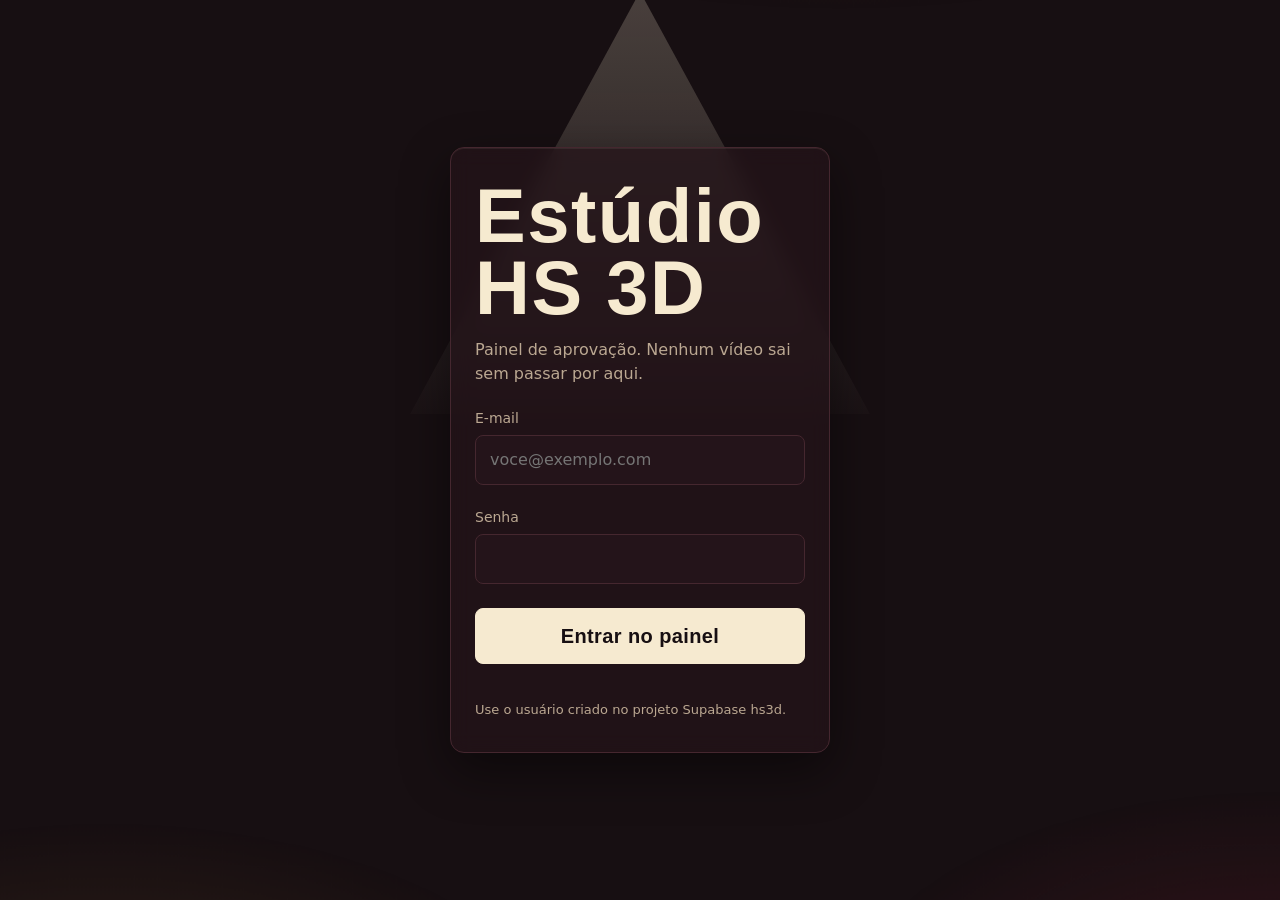
<file: index.html>
<!DOCTYPE html>
<html lang="pt-BR">
<head>
<meta charset="utf-8">
<meta http-equiv="Content-Security-Policy" content="default-src 'self'; script-src 'self'; style-src 'self' 'unsafe-inline'; img-src 'self' data: blob: https://vansiidabiwptxmydazn.supabase.co; media-src 'self' blob: https://vansiidabiwptxmydazn.supabase.co; connect-src 'self' https://vansiidabiwptxmydazn.supabase.co wss://vansiidabiwptxmydazn.supabase.co; worker-src 'self' blob:; frame-src 'none'; object-src 'none'; base-uri 'none'; form-action 'self'">
<meta name="referrer" content="no-referrer">
<meta name="viewport" content="width=device-width,initial-scale=1,viewport-fit=cover">
<title>Estúdio HS3D</title>
<meta name="robots" content="noindex,nofollow">
<meta name="theme-color" content="#170f12">
<meta name="apple-mobile-web-app-capable" content="yes">
<meta name="apple-mobile-web-app-title" content="Estúdio HS3D">
<link rel="stylesheet" href="css/app.css?v=15">
</head>
<body>
<noscript><p class="boot">Ative o JavaScript para entrar no Estúdio HS3D.</p></noscript>
<p class="boot" id="boot-error" hidden></p>

<!-- LOGIN -->
<section class="tela login" id="tela-login">
  <form id="fLogin" novalidate>
    <b class="marca grande">Estúdio<br>HS 3D</b>
    <p>Painel de aprovação. Nenhum vídeo sai sem passar por aqui.</p>
    <label class="campo"><span>E-mail</span><input id="email" type="email" autocomplete="username" inputmode="email" placeholder="voce@exemplo.com" required></label>
    <label class="campo"><span>Senha</span><input id="senha" type="password" autocomplete="current-password" required></label>
    <button class="btn" id="btnEntrar" type="submit">Entrar no painel</button>
    <p class="aviso" id="loginMsg" role="status"></p>
    <p class="nota">Use o usuário criado no projeto Supabase hs3d.</p>
  </form>
</section>

<!-- APP -->
<div id="app" hidden>
  <nav class="rail" id="rail" aria-label="Seções e criar">
    <b class="rail-marca" aria-hidden="true">HS</b>
    <button type="button" data-ir="fila" aria-current="page" aria-label="Início"><svg viewBox="0 0 24 24" aria-hidden="true"><rect x="3" y="3" width="8" height="18" rx="2"/><rect x="13" y="3" width="8" height="8" rx="2"/><rect x="13" y="13" width="8" height="8" rx="2"/></svg><span>Início</span></button>
    <button type="button" data-ir="hoje" aria-label="Hoje"><svg viewBox="0 0 24 24" aria-hidden="true"><circle cx="12" cy="12" r="9"/><path d="M12 7v5l3 2"/></svg><span>Hoje</span></button>
    <button type="button" data-ir="metas" aria-label="Metas"><svg viewBox="0 0 24 24" aria-hidden="true"><circle cx="12" cy="12" r="9"/><circle cx="12" cy="12" r="5"/><circle cx="12" cy="12" r="1"/></svg><span>Metas</span></button>
    <button type="button" class="criar" data-ir="novo" data-novo="link" aria-label="Novo formato a partir de um link"><svg viewBox="0 0 24 24" aria-hidden="true"><path d="M12 5v14M5 12h14"/></svg><span>Novo</span><em>Novo formato a partir de um link. Solte ou cole um link https aqui.</em></button>
    <button type="button" class="so-desk" data-ir="novo" data-novo="nova" aria-label="Criar formato do zero"><svg viewBox="0 0 24 24" aria-hidden="true"><path d="M4 20l1-4L16 5l3 3L8 19zM14 7l3 3"/></svg><span>Criar do zero</span></button>
    <button type="button" data-ir="numeros" aria-label="Números"><svg viewBox="0 0 24 24" aria-hidden="true"><path d="M4 20V10M10 20V4M16 20v-7M21 20H3"/></svg><span>Números</span></button>
    <button type="button" class="rail-mais" id="railMais" aria-label="Mais opções" aria-haspopup="menu" aria-expanded="false" aria-controls="railMenu"><svg viewBox="0 0 24 24" aria-hidden="true"><circle cx="5" cy="12" r="1.3"/><circle cx="12" cy="12" r="1.3"/><circle cx="19" cy="12" r="1.3"/></svg><span>Mais</span></button>
  </nav>
  <div class="rail-menu" id="railMenu" role="menu" aria-label="Mais opções" hidden>
    <button type="button" role="menuitem" data-ir="diario"><svg viewBox="0 0 24 24" aria-hidden="true"><path d="M6 3h11a2 2 0 0 1 2 2v16H8a2 2 0 0 1-2-2zM6 3v16M10 8h5M10 12h5"/></svg>Diário da esteira (agentes)</button>
  </div>
  <header class="topo">
    <b class="marca">Estúdio HS 3D</b>
    <span class="quem" id="quem"></span>
    <button class="sair" id="btnSair" type="button">Sair</button>
  </header>
  <p class="faixa" id="faixaV2" hidden></p>

  <!-- INÍCIO: painel consolidado (fila em andamento + hoje + números) -->
  <section class="tela on" id="tela-fila">
   <div class="home">
    <section class="painel p-fila p-estudio" aria-label="Estúdio">
    <div class="est-topo">
      <div class="abas" role="tablist" id="abas" aria-label="Área do estúdio">
        <span class="pilula" aria-hidden="true"></span>
        <button type="button" role="tab" id="tab-contas" data-aba="contas" aria-controls="aba-contas" aria-selected="false" tabindex="-1"><svg viewBox="0 0 24 24" aria-hidden="true"><circle cx="9" cy="8" r="3.5"/><path d="M2.5 20c.8-3.6 3.3-5.5 6.5-5.5s5.7 1.9 6.5 5.5M16 4.5a3.5 3.5 0 0 1 0 7M18 14.6c1.9.6 3.1 2.4 3.5 5.4"/></svg>Contas</button>
        <button type="button" role="tab" id="tab-desenho" data-aba="desenho" aria-controls="aba-desenho" aria-selected="true"><svg viewBox="0 0 24 24" aria-hidden="true"><path d="M4 20l1-4L16 5l3 3L8 19zM14 7l3 3"/></svg>Desenho<span class="bolinha" id="bDesenho" hidden></span></button>
        <button type="button" role="tab" id="tab-roteiro" data-aba="roteiro" aria-controls="aba-roteiro" aria-selected="false" tabindex="-1"><svg viewBox="0 0 24 24" aria-hidden="true"><path d="M6 3h9l4 4v14H6zM14 3v5h5M9 12h7M9 16h5"/></svg>Roteiro<span class="bolinha" id="bRoteiro" hidden></span></button>
      </div>
      <div class="chips est-canais" role="group" aria-label="Canal">
        <button type="button" data-canal="curioso" aria-pressed="true">O Curioso<small class="sr" id="n-curioso"></small></button>
        <button type="button" data-canal="zeca" aria-pressed="false">Missão Zeca<small class="sr" id="n-zeca"></small></button>
      </div>
    </div>

    <div class="aba" id="aba-contas" role="tabpanel" aria-labelledby="tab-contas" tabindex="0" hidden><div id="contasBox"></div></div>

    <div class="aba on" id="aba-desenho" role="tabpanel" aria-labelledby="tab-desenho">
    <div class="esqueleto" id="skFila" aria-hidden="true"><span class="sk sk-player"></span><span class="sk sk-l"></span><span class="sk sk-l curta"></span><span class="sk sk-bloco"></span></div>
    <p class="vazio" id="vazio" hidden></p>
    <div class="fila" id="fila" hidden>
      <div class="palco">
        <div class="player" id="player">
          <video id="video" playsinline controls preload="metadata"></video>
          <div class="semvideo" id="semVideo" hidden><b id="semVideoT">Ainda sem vídeo</b><span id="semVideoS"></span></div>
          <div class="cartela" id="cartela"><b id="pTitulo"></b><span id="pMeta"></span></div>
        </div>
        <p class="dica" id="dica"></p>
      </div>

      <div class="parecer">
        <p class="sobre"><span id="dTitulo"></span> <span class="st" id="dStatus"></span></p>
        <ol class="stepper" id="stepper" aria-label="Etapa da esteira"></ol>
        <p class="etapa-nota" id="etapaNota" hidden></p>

        <h2 class="sub2">Parecer do Avaliador</h2>
        <div class="rel" id="rel"></div>
        <div class="decide">
          <button class="btn" id="aprovar" type="button">Aprovar</button>
          <button class="btn meio" id="pedirAjuste" type="button" aria-expanded="false" aria-controls="ajusteBox">Pedir ajuste</button>
          <button class="btn nao" id="reprovar" type="button" aria-expanded="false" aria-controls="ajusteBox">Reprovar</button>
        </div>
        <div class="recolhe" id="ajusteBox"><div class="recolhe-in">
          <label class="campo"><span id="comentRot">O que mudar na edição?</span>
            <textarea id="coment" placeholder="Ex.: legenda maior no 0:10, trocar a música do final, cortar a pausa no começo"></textarea></label>
          <div class="ajuste-acoes">
            <button class="mini-btn" id="cancelarComent" type="button">Cancelar</button>
            <button class="btn sm" id="enviarComent" type="button">Enviar ajuste</button>
          </div>
          <p class="nota" id="comentNota">Vai pro Hermes → Editor → Avaliador → volta pra sua fila.</p>
        </div></div>
        <p class="aviso" id="aviso" role="status"></p>
        <p class="nota">Aprovar só libera o vídeo para a etapa de postagem no Maestri. Este painel não posta nada.</p>
        <div class="recolhe" id="agendaWrap"><div class="recolhe-in">
          <div class="agenda" id="agendaBox">
          <h2>Quando posta</h2>
          <p class="nota" id="agendaDica"></p>
          <div class="plats" id="plats"></div>
          <div class="agenda-acoes">
            <button class="mini-btn" id="sugerir" type="button">Usar próximo horário da meta</button>
            <button class="btn sm" id="salvarAgenda" type="button">Salvar horários</button>
          </div>
          <p class="aviso" id="agendaMsg" role="status"></p>
        </div>

        </div></div>
        <p class="nota fechada" id="agendaFechada">Os horários de postagem abrem aqui quando você aprovar o vídeo.</p>
        <div class="hist" id="hist"></div>
        <div class="prog">
          <h2>Próximos na esteira</h2>
          <ul id="lista"></ul>
        </div>
      </div>
    </div>
    </div>

    <div class="aba" id="aba-roteiro" role="tabpanel" aria-labelledby="tab-roteiro" tabindex="0" hidden><div id="roteiroBox"></div></div>
    </section>

    <div class="home-dir">
      <section class="painel p-hoje" aria-labelledby="tHojeMini">
        <header class="painel-topo"><h2 id="tHojeMini">Hoje</h2><span class="painel-sub"><span id="hojeMiniData"></span> · postados e metas</span>
          <button class="mini-btn editar-metas" type="button" data-ir="metas">Editar metas</button>
          <button class="ver-tudo" type="button" data-ir="hoje" aria-label="Ver tudo de Hoje">Ver tudo</button></header>
        <div class="hoje-mini" id="hojeMini"><div class="sk sk-bloco"></div><div class="sk sk-bloco"></div></div>
      </section>
      <section class="painel p-cal" aria-labelledby="tCalMini">
        <header class="painel-topo"><h2 id="tCalMini">Fila</h2><span class="painel-sub">postados hoje, prontos e agendados</span>
          <button class="ver-tudo" type="button" data-ir="hoje" aria-label="Ver o dia de hoje">Hoje</button></header>
        <div class="cal-mini" id="calMini"><div class="sk sk-bloco"></div></div>
      </section>
      <section class="painel p-num" aria-labelledby="tNumMini">
        <header class="painel-topo"><h2 id="tNumMini">Números</h2>
          <div class="chips" id="numMiniCanais" role="group" aria-label="Canal dos números"></div>
          <button class="ver-tudo" type="button" data-ir="numeros" aria-label="Ver tudo de Números">Ver tudo</button></header>
        <div class="num-grid num-mini" id="numMini"><div class="sk sk-bloco"></div><div class="sk sk-bloco"></div><div class="sk sk-bloco"></div></div>
      </section>
    </div>
   </div>
  </section>

  <!-- HOJE -->
  <section class="tela" id="tela-hoje">
    <div class="pagina">
      <h1 id="hojeTitulo">Hoje</h1>
      <p class="lead">Horários do dia de cada canal contra a meta. Verde = vídeo postado (ou agendado, se ainda não saiu); tracejado = vago.</p>
      <div id="hoje"></div>
    </div>
  </section>

  <!-- METAS -->
  <section class="tela" id="tela-metas">
    <div class="pagina">
      <h1>Metas</h1>
      <section class="formatos-bloco" aria-labelledby="tFormatos">
        <h2 id="tFormatos">Formatos</h2>
        <p class="lead">Os 10 primeiros vídeos de cada formato passam por você. Com 10 revisados e 80% aprovados, aparece “Liberar formato”: aí o vídeo que o Avaliador aprovar vai direto pra Aprovado (continua na Fila com a etiqueta “liberado”). Pausa quando quiser. Postar continua precisando do seu ok.</p>
        <p class="faixa local" id="faixaV6" hidden>Falta rodar o migration_v6.sql no Supabase (projeto hs3d › SQL Editor). Até lá o progresso aparece, mas liberar fica desligado.</p>
        <div id="formatos"></div>
      </section>
      <h2 class="sub-metas">Metas por dia</h2>
      <p class="lead">Quantos vídeos por dia e em que horários cada formato posta. O que você salvar aqui vira o METAS.md que o Hermes lê.</p>
      <div id="metas"></div>
      <button class="btn largo fantasma" id="novaMeta" type="button" hidden>+ Nova meta</button>
      <p class="nota" id="metasSync"></p>
    </div>
  </section>

  <!-- NOVO -->
  <section class="tela" id="tela-novo">
    <div class="pagina estreita">
      <h1>Novo formato</h1>
      <div class="modo" role="tablist" aria-label="Tipo de pedido">
        <button type="button" role="tab" data-modo="link" aria-selected="true">Copiar de um link</button>
        <button type="button" role="tab" data-modo="nova" aria-selected="false">Criar do zero</button>
        <span class="modo-pill" aria-hidden="true"></span>
      </div>

      <form id="fLink" class="form-modo on">
        <p class="lead">Cole o link de um vídeo de referência. O Hermes estuda e monta a receita do formato fora da esteira.</p>
        <label class="campo"><span>Link do vídeo de referência (YouTube, TikTok, Instagram ou outro)</span>
          <input id="link" type="url" inputmode="url" placeholder="https://" required></label>
        <p class="aviso" id="plat"></p>
        <div class="campo"><span>Canal que recebe o formato</span>
          <div class="seg tres" data-canal-grupo="L">
            <label><input type="radio" name="canalL" value="curioso" checked><span>O Curioso</span></label>
            <label><input type="radio" name="canalL" value="zeca"><span>Missão Zeca</span></label>
            <label><input type="radio" name="canalL" value="novo"><span>Canal novo</span></label>
          </div>
          <input class="extra" id="canalNovoL" type="text" placeholder="Nome do canal ou série nova" hidden>
        </div>
        <label class="campo"><span>Nome do formato (opcional)</span><input id="nomeFmt" type="text" placeholder="Ex.: curioso_ranking"></label>
        <label class="campo"><span>Notas</span><textarea id="notasFmt" placeholder="O que copiar da referência: ritmo, gancho, estilo de legenda"></textarea></label>
        <button class="btn largo" id="btnLink" type="submit">Enviar pedido de formato</button>
        <p class="aviso" id="linkMsg" role="status"></p>
      </form>

      <form id="fNova" class="form-modo">
        <p class="lead">Descreva uma história ou formato novo, para qualquer canal ou série. O Roteirista transforma em receita e faz um piloto.</p>
        <label class="campo"><span>Nome da história / formato</span><input id="nNome" type="text" required placeholder="Ex.: Contos do Polvo Detetive"></label>
        <div class="campo"><span>Canal ou série</span>
          <div class="seg tres">
            <label><input type="radio" name="canalN" value="curioso"><span>O Curioso</span></label>
            <label><input type="radio" name="canalN" value="zeca"><span>Missão Zeca</span></label>
            <label><input type="radio" name="canalN" value="novo" checked><span>Canal novo</span></label>
          </div>
          <input class="extra" id="canalNovoN" type="text" placeholder="Nome do canal ou série nova">
        </div>
        <div class="campo"><span>Estilo</span>
          <div class="seg tres">
            <label><input type="radio" name="estiloN" value="3D" checked><span>3D</span></label>
            <label><input type="radio" name="estiloN" value="2D"><span>2D</span></label>
            <label><input type="radio" name="estiloN" value="outro"><span>Outro</span></label>
          </div>
          <input class="extra" id="estiloOutro" type="text" placeholder="Ex.: stop motion, live action com IA" hidden>
        </div>
        <label class="campo"><span>Premissa / história</span><textarea id="nPremissa" required placeholder="Do que se trata, qual o gancho de cada episódio, como termina"></textarea></label>
        <label class="campo"><span>Personagens</span><textarea id="nPers" placeholder="Quem aparece, aparência, jeito de falar"></textarea></label>
        <div class="duas">
          <label class="campo"><span>Duração</span><input id="nDur" type="text" list="dlDur" placeholder="Ex.: 45 s"></label>
          <label class="campo"><span>Frequência</span><input id="nFreq" type="text" list="dlFreq" placeholder="Ex.: 1 por dia"></label>
        </div>
        <datalist id="dlDur"><option value="30 s"><option value="45 s"><option value="60 s"><option value="90 s"></datalist>
        <datalist id="dlFreq"><option value="1 por dia"><option value="2 por dia"><option value="3 por semana"><option value="1 por semana"></datalist>
        <label class="campo"><span>Tom</span><input id="nTom" type="text" placeholder="Ex.: curioso e engraçado, suspense leve"></label>
        <label class="campo"><span>Links de referência (um por linha, opcional)</span><textarea id="nRefs" placeholder="https://"></textarea></label>
        <button class="btn largo" id="btnNova" type="submit">Enviar nova história</button>
        <p class="aviso" id="novaMsg" role="status"></p>
      </form>

      <h2 class="sub">Pedidos enviados</h2>
      <ul class="pedidos" id="pedidos"></ul>
    </div>
  </section>

  <!-- NÚMEROS -->
  <section class="tela" id="tela-numeros">
    <div class="pagina">
      <h1>Números</h1>
      <p class="lead">Seguidores, views e curtidas de cada canal, só das contas dele. O Mac busca o que é público a cada 6 h, os agentes de postagem coletam nos portais do canal todo dia às 9h (só leitura) e o que faltar você informa à mão.</p>
      <div class="canais num-canais" id="numCanais" role="group" aria-label="Canal"></div>
      <p class="faixa local" id="numAviso" hidden></p>
      <div class="num-grid" id="numCards"></div>
      <h2 class="sub">Vídeos</h2>
      <p class="nota" id="numVidNota"></p>
      <ul class="num-videos" id="numVideos"></ul>
      <details class="num-add" id="numAddVid"><summary>+ Informar números de um vídeo</summary>
        <form id="fNumVid" class="num-form">
          <div class="duas">
            <label class="campo"><span>Plataforma</span><select id="nvPlat"></select></label>
            <label class="campo"><span>Views</span><input id="nvViews" type="number" inputmode="numeric" min="0" placeholder="0"></label>
          </div>
          <label class="campo"><span>Título ou link do vídeo</span><input id="nvRef" type="text" required placeholder="Ex.: E se… Parte 3 ou https://"></label>
          <label class="campo"><span>Curtidas (opcional)</span><input id="nvLikes" type="number" inputmode="numeric" min="0"></label>
          <button class="btn sm" type="submit">Salvar números do vídeo</button> <span class="aviso" id="nvMsg" role="status"></span>
        </form></details>
      <details class="num-add" id="numAddConta"><summary>+ Adicionar conta (canal novo ou plataforma que falta)</summary>
        <form id="fNumConta" class="num-form">
          <label class="campo"><span>Canal</span><select id="ncCanal"></select></label>
          <input class="extra" id="ncCanalNovo" type="text" placeholder="Nome do canal novo" hidden>
          <div class="duas">
            <label class="campo"><span>Plataforma</span><select id="ncPlat"><option value="youtube">YouTube</option><option value="instagram">Instagram</option><option value="tiktok">TikTok</option></select></label>
            <label class="campo"><span>@ do perfil ou link</span><input id="ncHandle" type="text" required placeholder="@canal"></label>
          </div>
          <button class="btn sm" type="submit">Adicionar conta</button> <span class="aviso" id="ncMsg" role="status"></span>
        </form></details>
    </div>
  </section>

  <!-- DIÁRIO -->
  <section class="tela" id="tela-diario">
    <div class="pagina">
      <h1>Diário da esteira</h1>
      <p class="lead">Últimas linhas da nota “Diário da esteira” do Maestri. Cada terminal escreve uma linha quando termina algo.</p>
      <ol class="diario" id="diario"></ol>
      <p class="nota" id="diarioSync"></p>
    </div>
  </section>

  <footer class="rodape">Estúdio HS3D · cada canal no seu perfil, nunca misturados · este painel não publica nada nas redes.</footer>
</div>
<div class="toast" id="toast" role="status" aria-live="polite"></div>

<script src="js/supabase.umd.js"></script>
<script src="js/config.js?v=9"></script>
<script src="js/app.js?v=16"></script>
</body>
</html>
</file>
<file: css/app.css>
/* Estúdio HS3D — tema "Sala de Projeção" */
/* ===== design system: tudo que é cor, espaço, tipo, raio, sombra, camada e movimento sai daqui ===== */
:root{
  /* cor: base da sala escura */
  --breu:#170f12; --veludo:#24141a; --borda:#45272f; --cortina:#b3293f;
  --luz:#f6ead0; --fosco:#bba892; --apagado:#8a7176; --tung:#f0a93a; --ok:#a5d6a0; --erro:#ff97a6;
  /* cor: papéis */
  --sup-0:var(--breu); --sup-1:#1c1115; --sup-2:var(--veludo); --sup-3:#2e1a21;
  --borda-forte:#63394a; --texto:var(--luz); --texto-mudo:var(--fosco); --texto-apagado:var(--apagado);
  --acento:var(--tung); --curioso:#f0a93a; --zeca:#e8794a;
  --yt:#ff5a52; --ig:#e4729b; --tt:#6fd6d2; --info:#9fc7ff; --agente:#e6b8ff;
  /* espaço: escala 4/8 */
  --s-1:4px; --s-2:8px; --s-3:12px; --s-4:16px; --s-5:24px; --s-6:32px; --s-7:48px; --s-8:64px;
  /* tipo */
  --disp:"Avenir Next Condensed","Arial Narrow","Franklin Gothic Medium Cond","Roboto Condensed",sans-serif;
  --txt:"Avenir Next","Segoe UI",system-ui,-apple-system,sans-serif;
  --t-xs:11px; --t-sm:13px; --t-md:15px; --t-base:16px; --t-lg:20px; --t-xl:26px; --t-2xl:34px; --t-3xl:48px;
  --w-reg:400; --w-med:600; --w-forte:700; --lh-titulo:1.1; --lh-texto:1.5;
  /* raio, elevação, camadas */
  --r-1:4px; --r-2:8px; --r-3:14px; --r-pill:99px;
  --e-1:inset 0 1px 0 rgba(246,234,208,.05),0 10px 30px rgba(0,0,0,.28);
  --e-2:inset 0 1px 0 rgba(246,234,208,.07),0 18px 50px rgba(0,0,0,.45);
  --brilho:0 0 0 1px rgba(240,169,58,.4),0 0 26px rgba(240,169,58,.2);
  --z-rail:20; --z-toast:50;
  /* movimento */
  --d-fast:.14s; --d-med:.28s; --d-slow:.6s;
  --ease:cubic-bezier(.2,.7,.2,1); --mola:cubic-bezier(.34,1.56,.64,1);
  /* layout */
  --rail:64px; --barra:58px; --pw:min(60vw,240px);
}
*{box-sizing:border-box}
html{-webkit-text-size-adjust:100%}
body{margin:0;background:var(--breu);color:var(--luz);font:16px/1.5 var(--txt);-webkit-font-smoothing:antialiased;overflow-x:hidden;min-height:100vh}
button,input,textarea{font:inherit;color:inherit}
button{cursor:pointer}
h1,h2,h3,p,ul,ol{margin:0;padding:0}
ul,ol{list-style:none}
:focus-visible{outline:2px solid var(--tung);outline-offset:3px}
[hidden]{display:none!important}
.boot{max-width:420px;margin:16px auto;padding:12px 14px;border:1px solid var(--cortina);border-radius:6px;color:var(--erro)}

.tela{display:none}
.tela.on{display:block}

/* cabeçalho */
.topo{display:flex;align-items:center;gap:10px;padding:14px 16px 0;padding-top:max(14px,env(safe-area-inset-top))}
.marca{font:700 24px/1 var(--disp);letter-spacing:.02em;white-space:nowrap}
.quem{color:var(--fosco);font-size:13px;min-width:0;overflow:hidden;text-overflow:ellipsis;white-space:nowrap;flex:1}
.sair{min-height:36px;padding:0 14px;border-radius:99px;border:1px solid var(--borda);background:none;font-size:14px;white-space:nowrap}


/* letreiro dos canais */
.canais{display:flex;gap:24px;padding:18px 16px 0}
.canais button{background:none;border:0;padding:0 0 8px;font:700 28px/1 var(--disp);color:var(--apagado);border-bottom:4px solid transparent;min-height:48px;text-align:left}
.canais button[aria-pressed=true]{color:var(--luz);border-color:var(--tung)}
.canais small{display:block;font:400 13px/1.3 var(--txt);color:var(--fosco);margin-top:6px}
.canais button:not([aria-pressed=true]) small{color:var(--apagado)}
.vazio{padding:32px 16px;color:var(--fosco)}

.fila{display:grid;gap:32px;padding:8px 16px 40px;grid-template-columns:minmax(0,1fr)}

/* palco */
.palco{position:relative;display:flex;flex-direction:column;align-items:center;padding-top:72px}
.palco::before{content:"";position:absolute;top:10px;left:50%;width:12px;height:12px;margin-left:-6px;border-radius:50%;background:var(--luz);box-shadow:0 0 24px 8px rgba(246,234,208,.55)}
.palco::after{content:"";position:absolute;top:16px;left:50%;transform:translateX(-50%);width:var(--pw);height:58px;background:linear-gradient(rgba(246,234,208,.34),rgba(246,234,208,.05));clip-path:polygon(48% 0,52% 0,100% 100%,0 100%);pointer-events:none}
.player{position:relative;width:var(--pw);aspect-ratio:9/16;overflow:hidden;border-radius:4px;background:#0d0709;box-shadow:0 0 90px rgba(240,169,58,.2),0 0 0 1px rgba(246,234,208,.18)}
.player video{position:absolute;inset:0;width:100%;height:100%;object-fit:contain;background:#0d0709}
.player .cartela{position:absolute;inset:auto 0 0 0;padding:56px 14px 54px;background:linear-gradient(transparent,rgba(13,7,9,.92) 55%);pointer-events:none;transition:opacity .2s}
.player.tocando .cartela{opacity:0}
.player .cartela b{display:block;font:700 24px/1.04 var(--disp);text-wrap:balance}
.player .cartela span{font-size:13px;color:var(--fosco)}
.dica{margin-top:12px;font-size:13px;color:var(--fosco);text-align:center;max-width:320px}

/* parecer */
.parecer h2,.prog h2,.bloco h2,.sub{font:700 22px/1.1 var(--disp);display:flex;gap:10px;align-items:center}
.parecer .sobre{color:var(--fosco);font-size:14px;margin-top:6px}
.rel{margin-top:16px;padding-left:16px;border-left:3px solid var(--tung);font-size:17px;line-height:1.45;max-width:38em;white-space:pre-wrap;overflow-wrap:anywhere}
.rel.sem{color:var(--fosco);border-color:var(--borda)}
.notas{margin-top:16px;border:1px solid var(--borda);border-radius:4px;background:var(--veludo)}
.notas summary{padding:10px 14px;cursor:pointer;color:var(--fosco);font-size:14px}
.notas pre{margin:0;padding:0 14px 14px;max-height:340px;overflow:auto;white-space:pre-wrap;font:13px/1.45 ui-monospace,Menlo,monospace;color:var(--fosco);overflow-wrap:anywhere}
.campo{display:block;margin-top:22px}
.campo>span{display:block;font-size:14px;color:var(--fosco);margin-bottom:6px}
.campo input,.campo textarea{width:100%;padding:12px 14px;background:var(--veludo);border:1px solid var(--borda);border-radius:4px;min-height:48px;font-size:16px}
.campo textarea{min-height:92px;resize:vertical}
.decide{display:grid;grid-template-columns:1fr 1fr;gap:12px;margin-top:16px}
.btn{min-height:56px;border-radius:4px;border:1px solid var(--luz);background:var(--luz);color:var(--breu);font:700 20px/1 var(--disp);letter-spacing:.02em;padding:0 20px}
.btn.nao{background:none;border-color:var(--cortina);color:var(--erro)}
.btn.largo{width:100%;margin-top:24px}
.btn:disabled{opacity:.35;cursor:not-allowed}
.aviso{min-height:22px;margin-top:10px;font-size:14px;color:var(--tung)}
.aviso.erro{color:var(--erro)}
.nota{font-size:13px;color:var(--fosco);margin-top:4px;overflow-wrap:anywhere}
.hist{margin-top:18px;display:grid;gap:8px}
.hist div{font-size:13px;color:var(--fosco);border-top:1px solid var(--borda);padding-top:8px}
.hist b{color:var(--luz);font-weight:600}

/* programação */
.prog ul{margin-top:12px;border-top:1px solid var(--borda)}
.item{display:grid;grid-template-columns:32px minmax(0,1fr);gap:4px 12px;width:100%;padding:14px 8px;background:none;border:0;border-bottom:1px solid var(--borda);text-align:left;align-items:center}
.item[aria-pressed=true]{background:var(--veludo);box-shadow:inset 3px 0 var(--tung)}
.item .mini{grid-row:span 2;width:32px;aspect-ratio:9/16;border-radius:2px;background:#2b1a20 center/cover no-repeat}
.item .t{font-weight:600;line-height:1.3}
.item .m{display:flex;gap:10px;align-items:center;font-size:13px;color:var(--fosco);flex-wrap:wrap}
.st{padding:1px 8px;border-radius:99px;border:1px solid currentColor;font-size:12px;white-space:nowrap}
.st.aguardando{color:var(--tung)}.st.aprovado{color:var(--ok)}.st.reprovado{color:var(--erro)}.st.postado{color:var(--info)}

/* páginas */
.pagina{padding:24px 16px 48px;max-width:980px;margin:0 auto}
.pagina.estreita{max-width:640px}
.pagina h1{font:700 40px/1 var(--disp)}
.pagina .lead{color:var(--fosco);margin-top:8px;max-width:38em}
.sub{margin-top:40px}
.bloco{margin-top:32px;padding-top:20px;border-top:1px solid var(--borda);display:grid;gap:16px}
.bloco .num{font:700 80px/.9 var(--disp);color:var(--luz)}
.bloco .num small{font:400 15px/1.3 var(--txt);color:var(--fosco);display:block;margin-top:8px}
.bloco dl{margin:12px 0 0;display:grid;grid-template-columns:auto 1fr;gap:6px 16px;font-size:15px}
.bloco dt{color:var(--fosco)}.bloco dd{margin:0}
.teste{display:inline-block;margin-top:10px;padding:3px 10px;border:1px solid var(--tung);color:var(--tung);border-radius:4px;font-size:13px}
.slots{display:flex;gap:12px;flex-wrap:wrap;align-content:start}
.slot{flex:1 1 140px;padding:12px 14px;border:1px solid var(--borda);border-radius:4px}
.slot b{font:700 26px/1 var(--disp);display:block}
.slot span{font-size:13px;color:var(--fosco)}
.slot.feito{background:var(--veludo);border-color:var(--tung)}
.slot.vago{border-style:dashed}
.seg{display:grid;grid-template-columns:1fr 1fr;gap:8px}
.seg label{position:relative}
.seg input{position:absolute;opacity:0}
.seg span{display:grid;place-items:center;min-height:48px;border:1px solid var(--borda);border-radius:4px;color:var(--luz);font-size:16px}
.seg input:checked+span{background:var(--luz);color:var(--breu);font-weight:600}
.seg input:focus-visible+span{outline:2px solid var(--tung);outline-offset:3px}
.pedidos{margin-top:12px;display:grid;gap:10px}
.pedidos li{padding:12px 14px;border:1px solid var(--borda);border-radius:4px;font-size:14px;overflow-wrap:anywhere}
.pedidos li b{display:block;font-weight:600}
.pedidos li span{color:var(--fosco)}
.diario{margin-top:24px;border-top:1px solid var(--borda)}
.diario li{padding:12px 4px;border-bottom:1px solid var(--borda);font-size:15px;overflow-wrap:anywhere}
.diario li .h{color:var(--tung);font:600 13px/1.4 ui-monospace,Menlo,monospace;display:block}
.diario li .q{color:var(--fosco);font-size:13px}

/* login */
.login{min-height:100vh;display:none;place-items:center;padding:24px 16px;position:relative;overflow:hidden}
.login.on{display:grid}
.login::before{content:"";position:absolute;top:0;left:50%;transform:translateX(-50%);width:min(92vw,460px);height:46%;background:linear-gradient(rgba(246,234,208,.22),rgba(246,234,208,.02));clip-path:polygon(49% 0,51% 0,100% 100%,0 100%);pointer-events:none}
.login form{position:relative;width:100%;max-width:380px}
.marca.grande{font-size:64px;line-height:.95;display:block;margin-bottom:14px;white-space:normal}
.login p{color:var(--fosco)}
.login .btn{width:100%;margin-top:24px}
.rodape{padding:16px;border-top:1px solid var(--borda);color:var(--fosco);font-size:13px;text-align:center}

@media(min-width:1000px){
  .marca{font-size:30px}
  .bloco{grid-template-columns:220px 1fr 1fr;gap:32px}
  .marca.grande{font-size:88px}
}

/* ================= v2: etapas, agenda, hoje, metas editáveis, novo do zero, motion ================= */
.faixa{margin:12px 16px 0;padding:10px 14px;border:1px dashed var(--tung);border-radius:4px;color:var(--tung);font-size:14px;animation:entra .4s var(--ease) both}
.faixa.local{margin:16px 0 0}

/* entrada das telas e itens */
@keyframes entra{from{opacity:0;transform:translateY(10px)}to{opacity:1;transform:none}}
@keyframes some{from{opacity:1}to{opacity:0}}
.tela.on{animation:entra .38s var(--ease) both}
.entra{animation:entra .42s var(--ease) both;animation-delay:calc(var(--i,0)*45ms)}
.fila.troca .palco,.fila.troca .parecer,.fila.troca .prog{animation:entra .4s var(--ease) both}
.fila.troca .parecer{animation-delay:60ms}.fila.troca .prog{animation-delay:120ms}
.canais button{transition:color .25s var(--ease),border-color .25s var(--ease)}

/* projetor acende ao trocar de vídeo */
@keyframes acende{0%{opacity:.15}12%{opacity:.8}18%{opacity:.35}30%{opacity:1}100%{opacity:1}}
.player.acende{animation:entra .45s var(--ease) both}
.player.acende~.dica{animation:entra .5s .1s var(--ease) both}
.palco:has(.player.acende)::after,.palco:has(.player.acende)::before{animation:acende .9s ease-out both}
.semvideo{position:absolute;inset:0;display:grid;place-content:center;gap:6px;padding:24px;text-align:center;background:repeating-linear-gradient(135deg,#1b1015 0 14px,#211319 14px 28px)}
.semvideo b{font:700 26px/1 var(--disp)}.semvideo span{font-size:13px;color:var(--fosco)}

/* botões: resposta ao toque, carregando, confirmação */
.btn,.mini-btn,.sair{transition:transform .15s var(--ease),opacity .2s,background-color .2s,border-color .2s}
.btn:not(:disabled):active,.mini-btn:not(:disabled):active,.sair:active{transform:scale(.96)}
.btn.sm{min-height:46px;font-size:17px;padding:0 18px}
.btn.fantasma{background:none;color:var(--luz);border:1px dashed var(--borda)}
.btn.carregando{position:relative;color:transparent!important}
.btn.carregando::after{content:"";position:absolute;inset:0;margin:auto;width:20px;height:20px;border-radius:50%;border:2px solid var(--breu);border-right-color:transparent;animation:gira .7s linear infinite}
.btn.nao.carregando::after,.btn.fantasma.carregando::after{border-color:var(--luz);border-right-color:transparent}
@keyframes gira{to{transform:rotate(1turn)}}
@keyframes pulso{0%{transform:scale(1)}35%{transform:scale(1.05)}100%{transform:scale(1)}}
.ok-pulso{animation:pulso .45s var(--mola)}
.mini-btn{min-height:40px;padding:0 14px;border-radius:99px;border:1px solid var(--borda);background:var(--veludo);font-size:14px;color:var(--luz)}
.mini-btn:disabled{opacity:.4;cursor:not-allowed}
@keyframes treme{20%,60%{transform:translateX(-6px)}40%,80%{transform:translateX(6px)}}
.treme{animation:treme .35s ease}
.link{background:none;border:0;padding:0;color:var(--tung);text-decoration:underline;font-size:inherit}

/* toast */
.toast{position:fixed;left:50%;bottom:max(18px,env(safe-area-inset-bottom));z-index:50;max-width:min(92vw,460px);padding:12px 16px;border-radius:6px;background:var(--luz);color:var(--breu);font-size:14px;font-weight:600;box-shadow:0 10px 40px rgba(0,0,0,.5);transform:translate(-50%,140%);opacity:0;transition:transform .35s var(--ease),opacity .35s;pointer-events:none}
.toast.on{transform:translate(-50%,0);opacity:1}
.toast.erro{background:var(--erro)}

/* esqueleto */
.esqueleto{display:grid;gap:12px;padding:24px 16px;justify-items:center}
.sk{position:relative;overflow:hidden;display:block;background:var(--veludo);border-radius:4px}
.sk::after{content:"";position:absolute;inset:0;background:linear-gradient(90deg,transparent,rgba(246,234,208,.07),transparent);transform:translateX(-100%);animation:brilho 1.3s ease-in-out infinite}
@keyframes brilho{to{transform:translateX(100%)}}
.sk-player{width:var(--pw,min(60vw,240px));aspect-ratio:9/16}
.sk-l{width:min(100%,520px);height:18px}.sk-l.curta{width:min(60%,300px)}
.sk-bloco{width:100%;height:120px;margin-top:16px}
li.sk{height:44px;border:0!important}

/* stepper da esteira */
.parecer>.sobre{margin-top:0;font-size:15px}
.stepper{position:relative;display:grid;grid-template-columns:repeat(7,minmax(0,1fr));margin-top:18px;padding-top:2px}
.stepper .trilho{position:absolute;left:calc(100%/14);right:calc(100%/14);top:9px;height:2px;background:var(--borda)}
.stepper .trilho span{position:absolute;inset:0;background:linear-gradient(90deg,var(--tung),var(--luz));transform-origin:left;transform:scaleX(0);transition:transform .9s var(--ease) .1s}
.stepper.vivo .trilho span{transform:scaleX(var(--p))}
.stepper li:not(.trilho){position:relative;display:flex;flex-direction:column;align-items:center;gap:6px;text-align:center;font-size:11px;line-height:1.15;color:var(--apagado)}
.stepper li i{position:relative;width:18px;height:18px;border-radius:50%;background:var(--breu);border:2px solid var(--borda);transition:background-color .3s,border-color .3s}
.stepper li.feito{color:var(--fosco)}
.stepper li.feito i{background:var(--tung);border-color:var(--tung)}
.stepper li.feito i::after{content:"";position:absolute;left:4px;top:1px;width:4px;height:8px;border:solid var(--breu);border-width:0 2px 2px 0;transform:rotate(45deg)}
.stepper li.atual{color:var(--luz);font-weight:600}
.stepper li.atual i{background:var(--luz);border-color:var(--luz)}
.stepper li.atual i::before{content:"";position:absolute;inset:-6px;border-radius:50%;border:2px solid var(--luz);opacity:0;animation:anel 1.8s var(--ease) infinite}
.stepper li.atual.volta{color:var(--erro)}.stepper li.atual.volta i{background:var(--erro);border-color:var(--erro)}.stepper li.atual.volta i::before{border-color:var(--erro)}
@keyframes anel{0%{transform:scale(.6);opacity:.8}100%{transform:scale(1.5);opacity:0}}
.stepper.vivo li:not(.trilho){animation:entra .4s var(--ease) both}
.stepper.vivo li:nth-child(3){animation-delay:40ms}.stepper.vivo li:nth-child(4){animation-delay:80ms}.stepper.vivo li:nth-child(5){animation-delay:120ms}
.stepper.vivo li:nth-child(6){animation-delay:160ms}.stepper.vivo li:nth-child(7){animation-delay:200ms}.stepper.vivo li:nth-child(8){animation-delay:240ms}
.etapa-nota{margin-top:10px;font-size:13px;color:var(--tung)}

/* onde está */
.onde{display:flex;flex-wrap:wrap;align-items:center;gap:8px;margin-top:20px;padding:12px 14px;border:1px solid var(--borda);border-radius:4px;background:var(--veludo)}
.onde .rot{width:100%;font-size:12px;letter-spacing:.08em;text-transform:uppercase;color:var(--apagado)}
.trilha{display:flex;flex-wrap:wrap;align-items:center;gap:4px 6px;flex:1;min-width:0;font-size:14px}
.trilha .pasta{padding:2px 8px;border-radius:3px;background:var(--sup-3)}
.trilha .sep{color:var(--apagado)}
.trilha .arq{padding:2px 8px;border-radius:3px;border:1px solid var(--tung);color:var(--tung);font:13px ui-monospace,Menlo,monospace;overflow-wrap:anywhere}

/* agenda */
.agenda{margin-top:22px;padding-top:18px;border-top:1px solid var(--borda)}
.agenda h2,.sub2{font:700 22px/1.1 var(--disp)}
.sub2{margin-top:28px}
.plats{display:grid;gap:8px;margin-top:12px}
.plat{display:grid;grid-template-columns:86px minmax(0,1fr);grid-template-rows:auto auto;gap:2px 10px;align-items:center;padding:10px 12px;border:1px solid var(--borda);border-radius:4px;transition:border-color .3s,background-color .3s}
.plat.marcada{border-color:var(--tung);background:rgba(240,169,58,.06)}
.plat .pn{font-weight:600;grid-row:span 2}
.plat input{width:100%;min-height:42px;padding:6px 10px;background:var(--breu);border:1px solid var(--borda);border-radius:4px;color-scheme:dark;font-size:16px}
.plat input:disabled{opacity:.5}
.plat .ps{font-size:12px;color:var(--fosco)}
@keyframes brilha{0%{box-shadow:0 0 0 0 rgba(240,169,58,.6)}100%{box-shadow:0 0 0 10px rgba(240,169,58,0)}}
.plat.brilha{animation:brilha .7s ease-out}
.agenda-acoes{display:flex;flex-wrap:wrap;gap:10px;align-items:center;justify-content:space-between;margin-top:12px}
.item .m .et{padding:1px 8px;border-radius:99px;font-size:12px;background:var(--sup-3);color:var(--fosco)}
.item .m .et.aguardando{color:var(--tung)}.item .m .et.aprovado,.item .m .et.agendado{color:var(--ok)}.item .m .et.postado{color:var(--info)}
.item .m .qd{font-size:12px;color:var(--ok)}
.item{transition:background-color .25s var(--ease)}
.item .mini{transition:transform .25s var(--ease)}
.item[aria-pressed=true] .mini{transform:scale(1.08)}

/* hoje */
.dia-canal{margin-top:24px;padding:18px 16px;border:1px solid var(--borda);border-radius:6px;background:linear-gradient(180deg,var(--veludo),transparent)}
.dia-canal.curioso{--cor:var(--curioso)}.dia-canal.zeca{--cor:var(--zeca)}
.dc-topo{display:flex;flex-wrap:wrap;align-items:baseline;gap:6px 18px}
.dc-topo h2{font:700 28px/1 var(--disp);flex:1 1 100%;color:var(--cor,var(--luz))}
.placar{font-size:13px;color:var(--fosco)}.placar b{font:700 34px/1 var(--disp);color:var(--luz)}
.regua{position:relative;height:34px;margin:16px 4px 6px;border-bottom:1px solid var(--borda)}
.regua em{position:absolute;bottom:-20px;left:calc(var(--x)*100%);font:normal 11px/1 var(--txt);color:var(--apagado);transform:translateX(-50%)}
.regua i{position:absolute;bottom:-6px;left:calc(var(--x)*100%);width:12px;height:12px;margin-left:-6px;border-radius:50%;border:2px solid var(--cor,var(--tung));background:var(--breu);transform:scale(0);transition:transform .5s var(--mola)}
.regua i.cheio{background:var(--ok);border-color:var(--ok)}
.regua.vivo i{transform:scale(1)}
.regua .agora{position:absolute;top:0;bottom:-6px;left:calc(var(--x)*100%);width:2px;background:var(--luz);box-shadow:0 0 12px var(--luz);transform-origin:bottom;transform:scaleY(0);transition:transform .6s var(--ease) .2s}
.regua.vivo .agora{transform:scaleY(1)}
.regua .agora::before{content:"agora";position:absolute;top:-4px;left:6px;font-size:11px;color:var(--luz)}
.slots2{margin-top:30px;display:grid;gap:0}
.slot2{display:grid;grid-template-columns:54px 18px minmax(0,1fr);gap:10px;align-items:start;position:relative;padding-bottom:16px}
.slot2:not(:last-child)::after{content:"";position:absolute;left:62px;top:20px;bottom:0;width:2px;background:var(--borda)}
.slot2 .hh{font:700 20px/1.1 var(--disp)}
.slot2 .pt{width:14px;height:14px;margin-top:4px;border-radius:50%;border:2px dashed var(--fosco)}
.slot2.cheio .pt{border:0;background:var(--ok);box-shadow:0 0 0 4px rgba(165,214,160,.18)}
.slot2 .tx strong{display:block;font-weight:600;line-height:1.3}
.slot2 .tx small{color:var(--fosco);font-size:13px}
.slot2.vago .tx strong{color:var(--fosco)}
.slot2.passou{opacity:.55}
.slot2.vago.passou .tx small{color:var(--erro)}
.falta{margin-top:4px;font-size:13px;color:var(--tung)}

/* metas editáveis */
.meta-card{margin-top:20px;padding:16px;border:1px solid var(--borda);border-radius:6px;background:var(--veludo);transition:border-color .3s,opacity .3s}
.meta-card.mexeu{border-color:var(--tung)}
.meta-card.pausada{opacity:.6}
.meta-card.ro h2{font:700 24px/1 var(--disp)}
.meta-card dl{margin:12px 0 0;display:grid;grid-template-columns:auto 1fr;gap:6px 16px;font-size:15px}
.meta-card dt{color:var(--fosco)}.meta-card dd{margin:0}
.mc-topo{display:flex;gap:12px;align-items:center}
.mc-nome{flex:1;min-width:0;background:none;border:0;border-bottom:1px dashed var(--borda);font:700 26px/1.1 var(--disp);padding:4px 0}
.mc-nome[readonly]{border-bottom-color:transparent}
.meta-card .campo{margin-top:16px}
.meta-card select,.meta-card .extra,.extra{width:100%;min-height:46px;padding:10px 12px;background:var(--breu);border:1px solid var(--borda);border-radius:4px;color:var(--luz);font-size:16px}
.extra{margin-top:8px;background:var(--veludo)}
.mc-linha{display:grid;grid-template-columns:auto 1fr;gap:20px;align-items:end}
.contador{display:inline-grid;grid-template-columns:46px 56px 46px;align-items:center;border:1px solid var(--borda);border-radius:99px;overflow:hidden}
.contador button{height:46px;background:none;border:0;font-size:22px;transition:background-color .2s,transform .12s}
.contador button:active{background:var(--sup-3);transform:scale(.9)}
.contador output{text-align:center;font:700 26px/1 var(--disp)}
.progresso-mini b{font:700 28px/1 var(--disp);margin-right:6px}.progresso-mini small{color:var(--fosco)}
.horarios{display:flex;flex-wrap:wrap;gap:8px}
.hchip{display:inline-flex;align-items:center;border:1px solid var(--tung);border-radius:99px;overflow:hidden;background:var(--breu)}
.hchip.nasce{animation:pulso .45s var(--mola)}
.hchip input{background:none;border:0;padding:8px 4px 8px 12px;color-scheme:dark;font-size:16px;min-height:42px;width:122px}
.hchip button{width:36px;height:42px;background:none;border:0;color:var(--fosco);font-size:20px}
.hmais{min-height:44px;padding:0 16px;border-radius:99px;border:1px dashed var(--borda);background:none;font-size:14px;color:var(--fosco)}
.dica-m{display:block;margin-top:8px;color:var(--tung);font-size:13px}
.pchips{display:flex;flex-wrap:wrap;gap:8px}
.pchips label{position:relative}.pchips input{position:absolute;opacity:0}
.pchips span{display:inline-grid;place-items:center;min-height:42px;padding:0 16px;border:1px solid var(--borda);border-radius:99px;font-size:14px;transition:background-color .2s,color .2s}
.pchips input:checked+span{background:var(--luz);color:var(--breu);font-weight:600;border-color:var(--luz)}
.pchips input:focus-visible+span{outline:2px solid var(--tung);outline-offset:3px}
.chave{display:inline-flex;align-items:center;gap:8px;cursor:pointer;font-size:13px;color:var(--fosco)}
.chave input{position:absolute;opacity:0}
.chave span{position:relative;width:44px;height:26px;border-radius:99px;background:var(--borda);transition:background-color .25s}
.chave span::after{content:"";position:absolute;top:3px;left:3px;width:20px;height:20px;border-radius:50%;background:var(--luz);transition:transform .3s var(--mola)}
.chave input:checked+span{background:var(--ok)}
.chave input:checked+span::after{transform:translateX(18px)}
.chave input:focus-visible+span{outline:2px solid var(--tung);outline-offset:3px}
.chave em{font-style:normal}
.mc-acoes{display:flex;gap:14px;align-items:center;margin-top:18px}
.mc-acoes .aviso{margin:0}

/* novo: dois modos */
.modo{position:relative;display:grid;grid-template-columns:1fr 1fr;margin-top:20px;padding:4px;border:1px solid var(--borda);border-radius:99px;background:var(--veludo)}
.modo button{position:relative;z-index:1;min-height:44px;background:none;border:0;border-radius:99px;font-size:15px;color:var(--fosco);transition:color .3s}
.modo button[aria-selected=true]{color:var(--breu);font-weight:600}
.modo-pill{position:absolute;top:4px;bottom:4px;left:4px;width:calc(50% - 4px);border-radius:99px;background:var(--luz);transition:transform .4s var(--mola)}
.modo[data-ativo=nova] .modo-pill{transform:translateX(100%)}
.form-modo{display:none}
.form-modo.on{display:block;animation:entra .35s var(--ease) both}
.form-modo .lead{margin-top:18px}
.seg.tres{grid-template-columns:repeat(3,minmax(0,1fr))}
.seg.tres span{font-size:14px;text-align:center;padding:0 4px}
.seg span{transition:background-color .2s,color .2s}
.duas{display:grid;grid-template-columns:1fr 1fr;gap:12px}
.ped{display:grid;gap:6px}
.ped-topo{display:flex;justify-content:space-between;gap:10px;align-items:baseline}
.ped .tag{font-size:12px;padding:1px 8px;border-radius:99px;border:1px solid var(--borda);color:var(--fosco);white-space:nowrap}
.ped-sub,.ped-link{color:var(--fosco);font-size:13px}
.ped-prem{font-size:14px}
.mini-steps{display:grid;grid-template-columns:repeat(4,1fr);gap:4px;margin-top:4px}
.mini-steps li{position:relative;padding-top:10px;font-size:11px;color:var(--apagado);text-align:center}
.mini-steps li::before{content:"";position:absolute;top:0;left:0;right:0;height:4px;border-radius:2px;background:var(--borda);transform-origin:left;transition:transform .5s var(--ease)}
.mini-steps li.feito::before,.mini-steps li.atual::before{background:var(--tung)}
.mini-steps li.atual{color:var(--luz);font-weight:600}
.ped-rodape{display:flex;flex-wrap:wrap;gap:8px;justify-content:space-between;align-items:center;font-size:12px;color:var(--fosco)}
.ped-st select{min-height:36px;padding:0 10px;background:var(--breu);border:1px solid var(--borda);border-radius:99px;color:var(--luz);font-size:14px}
.sr{position:absolute;width:1px;height:1px;overflow:hidden;clip:rect(0 0 0 0)}

@media(min-width:1000px){
  .stepper li:not(.trilho){font-size:12px}
  .dia-canal{padding:22px 24px}
  .dc-topo h2{flex:1 1 auto}
  .meta-grid,#metas{display:grid;grid-template-columns:1fr 1fr;gap:0 20px;align-items:start}
  #metas>.faixa{grid-column:1/-1}
  #hoje{display:grid;grid-template-columns:1fr 1fr;gap:0 20px;align-items:start}
  #hoje>.faixa{grid-column:1/-1}
}
@media(max-width:400px){.stepper li:not(.trilho){font-size:10.5px;letter-spacing:-.01em}}

/* v3: três ações + seções que deslizam */
.decide{grid-template-columns:1fr 1fr}
.decide #aprovar{grid-column:1/-1}
.btn.meio{background:none;border-color:var(--tung);color:var(--tung)}
.btn.meio.ativo{background:var(--tung);color:var(--breu)}
.btn.nao.ativo{background:var(--cortina);color:var(--luz)}
.btn.sm.nao{background:none}
.recolhe{display:grid;grid-template-rows:0fr;transition:grid-template-rows .45s var(--ease)}
.recolhe.aberto{grid-template-rows:1fr}
.recolhe-in{min-height:0;overflow:hidden;opacity:0;transform:translateY(-14px);transition:opacity .3s,transform .45s var(--ease)}
.recolhe.aberto>.recolhe-in{opacity:1;transform:none;transition-delay:.06s}
.recolhe.instant,.recolhe.instant>.recolhe-in{transition:none!important}
.ajuste-acoes{display:flex;gap:10px;justify-content:flex-end;align-items:center;margin-top:12px}
.nota.fechada{margin-top:16px;padding:10px 12px;border:1px dashed var(--borda);border-radius:4px}
.hist .ajuste b{color:var(--tung)}.hist .reprovado b{color:var(--erro)}
.decide .btn{padding:0 12px;white-space:nowrap}

/* v4: aba Números */
.num-canais{padding:16px 0 0;flex-wrap:wrap;gap:8px 22px}
.num-canais button{font-size:24px;min-height:40px}
.num-grid{display:grid;gap:16px;margin-top:20px}
.num-card{position:relative;padding:16px;border:1px solid var(--borda);border-radius:6px;background:linear-gradient(180deg,var(--veludo),rgba(36,20,26,.4));overflow:hidden}
.num-card::before{content:"";position:absolute;inset:0 0 auto 0;height:3px;background:var(--cor-p,var(--tung));transform-origin:left;animation:linha .8s var(--ease) both}
@keyframes linha{from{transform:scaleX(0)}to{transform:scaleX(1)}}
.num-card.youtube{--cor-p:var(--yt)}.num-card.instagram{--cor-p:var(--ig)}.num-card.tiktok{--cor-p:var(--tt)}
.num-card header{display:flex;align-items:center;gap:8px;flex-wrap:wrap}
.num-card header b{font:700 20px/1 var(--disp)}
.num-card header a,.num-card header span{font-size:13px;color:var(--fosco);overflow-wrap:anywhere}
.ico{width:10px;height:10px;border-radius:50%;background:var(--cor-p)}
.big{display:flex;align-items:baseline;flex-wrap:wrap;gap:4px 10px;margin-top:12px}
.big b{font:700 52px/.9 var(--disp);font-variant-numeric:tabular-nums}
.big small{color:var(--fosco);font-size:14px}
.delta{font-size:13px;padding:2px 8px;border-radius:99px;background:var(--sup-3);color:var(--fosco)}
.delta.up{color:var(--ok)}.delta.down{color:var(--erro)}
.spark{display:block;width:100%;height:40px;margin-top:10px}
.spark polyline{fill:none;stroke:var(--cor-p);stroke-width:1.6;vector-effect:non-scaling-stroke;stroke-dasharray:1;stroke-dashoffset:1;transition:stroke-dashoffset 1.1s var(--ease)}
.spark .area{fill:var(--cor-p);opacity:0;transition:opacity .8s .5s}
.spark circle{fill:var(--luz);opacity:0;transition:opacity .3s 1s}
.spark.vivo polyline{stroke-dashoffset:0}.spark.vivo .area{opacity:.12}.spark.vivo circle{opacity:1}
.spark.instant *{transition:none!important}
.spark.vazio{height:auto;padding:10px 0;font-size:12px;color:var(--apagado);border-bottom:1px dashed var(--borda)}
.mets{display:grid;grid-template-columns:repeat(3,minmax(0,1fr));gap:8px;margin:12px 0 0}
.mets div{padding:8px 10px;border-radius:4px;background:rgba(13,7,9,.5)}
.mets dt{font-size:12px;color:var(--fosco)}.mets dd{margin:2px 0 0;font:700 20px/1.1 var(--disp)}
.mets dd small{display:block;font:400 11px/1.2 var(--txt);color:var(--apagado)}
.fonte-linha{display:flex;flex-wrap:wrap;gap:6px 10px;margin-top:10px;font-size:12px}
.fonte{color:var(--fosco)}.fonte.auto::before{content:"● ";color:var(--ok)}.fonte.manual::before{content:"● ";color:var(--tung)}
.fonte.agente::before{content:"◆ ";color:var(--agente)}
small.fonte.agente{font-size:inherit}
.falhou{color:var(--erro)}
.num-acoes{display:flex;flex-wrap:wrap;gap:8px;margin-top:12px}
.mini-btn.ativo{background:var(--luz);color:var(--breu);border-color:var(--luz)}
.mini-btn.carregando{opacity:.6}
.mini-btn.conectar{border-style:dashed}
.num-form .campo{margin-top:12px}
.num-form select,.num-add select{width:100%;min-height:46px;padding:10px 12px;background:var(--breu);border:1px solid var(--borda);border-radius:4px;color:var(--luz);font-size:16px}
.conectar-nota{margin-top:12px;padding:12px;border:1px dashed var(--borda);border-radius:4px;font-size:14px;color:var(--fosco)}
.conectar-nota b{color:var(--tung);margin-right:4px}
.num-videos{margin-top:12px;border-top:1px solid var(--borda)}
.num-videos li{display:grid;grid-template-columns:auto minmax(0,1fr);gap:4px 10px;align-items:center;padding:12px 4px;border-bottom:1px solid var(--borda)}
.num-videos .vt{font-weight:600;line-height:1.3}.num-videos .vt a{color:inherit;text-decoration:none}
.num-videos .vv{grid-column:2;font-size:14px;color:var(--fosco)}.num-videos .vv b{color:var(--luz);font:700 20px/1 var(--disp)}
.num-videos .barra{grid-column:2;height:4px;border-radius:2px;background:var(--sup-3);overflow:hidden}
.num-videos .barra i{display:block;height:100%;background:var(--tung);transform-origin:left;transform:scaleX(0);transition:transform .9s var(--ease) .15s}
.num-videos.vivo .barra i{transform:scaleX(var(--p))}
.num-videos small{grid-column:2;font-size:11px;color:var(--apagado)}
.pl-chip{font-size:11px;padding:2px 8px;border-radius:99px;border:1px solid currentColor}
.pl-chip.youtube{color:var(--yt)}.pl-chip.instagram{color:var(--ig)}.pl-chip.tiktok{color:var(--tt)}
.num-add{margin-top:18px;border:1px solid var(--borda);border-radius:4px;background:var(--veludo)}
.num-add summary{padding:12px 14px;cursor:pointer;color:var(--fosco)}
.num-add[open] summary{color:var(--luz)}
.num-add form{padding:0 14px 16px;animation:entra .3s var(--ease) both}
.num-add .btn{margin-top:14px}
@media(min-width:1000px){.num-grid{grid-template-columns:repeat(3,minmax(0,1fr))}.num-canais button{font-size:32px}}

/* formatos (v6) */
.formatos-bloco{margin:8px 0 34px}
.formatos-bloco h2,.sub-metas{font:700 24px/1.1 var(--disp);letter-spacing:.02em;margin:22px 0 6px}
#formatos{display:grid;gap:14px;margin-top:14px}
@media(min-width:900px){#formatos{grid-template-columns:repeat(2,1fr)}}
.fmt-card{padding:16px;border:1px solid var(--borda);border-radius:6px;background:var(--veludo);position:relative;overflow:hidden;transition:border-color .4s}
.fmt-card.liberavel{border-color:var(--tung)}.fmt-card.liberado{border-color:var(--ok)}.fmt-card.pausado{opacity:.85}
.fmt-card.liberavel::after{content:"";position:absolute;inset:0;border-radius:6px;box-shadow:0 0 0 0 rgba(240,169,58,.45);animation:fmtPulso 2.4s var(--ease) infinite;pointer-events:none}
@keyframes fmtPulso{0%{box-shadow:0 0 0 0 rgba(240,169,58,.4)}70%{box-shadow:0 0 0 12px rgba(240,169,58,0)}100%{box-shadow:0 0 0 0 rgba(240,169,58,0)}}
.fmt-card header{display:flex;justify-content:space-between;align-items:flex-start;gap:10px}
.fmt-card h3{font:700 20px/1.1 var(--disp);margin:0 0 4px;word-break:break-word}
.canal-tag{font-size:12px;color:var(--fosco)}.canal-tag.curioso{color:var(--curioso)}.canal-tag.zeca{color:var(--zeca)}
.fst{font-size:12px;font-weight:700;padding:4px 10px;border-radius:99px;border:1px solid var(--borda);white-space:nowrap;color:var(--fosco)}
.fst.liberavel{color:var(--breu);background:var(--tung);border-color:var(--tung)}
.fst.liberado{color:var(--breu);background:var(--ok);border-color:var(--ok)}
.fst.pausado{color:var(--luz);border-style:dashed}
.fmt-corpo{display:flex;align-items:center;gap:16px;margin:14px 0 10px}
.anel{width:56px;height:56px;flex:none;transform:rotate(-90deg)}
.anel circle{fill:none;stroke:var(--borda);stroke-width:6}
.anel circle.v{stroke:var(--tung);stroke-linecap:round;stroke-dasharray:var(--c);stroke-dashoffset:var(--c);transition:stroke-dashoffset 1.1s var(--ease)}
.anel.vivo circle.v{stroke-dashoffset:var(--o)}
.fmt-card.liberado .anel circle.v{stroke:var(--ok)}
.fmt-num b{display:block;font:700 26px/1 var(--disp)}.fmt-num small{font-size:12px;color:var(--fosco)}
.dots{display:flex;gap:6px;flex-wrap:wrap;margin:4px 0 10px}
.dots i{width:14px;height:14px;border-radius:50%;border:1px solid var(--borda);background:transparent;transition:transform .3s var(--mola)}
.dots i.aprovado{background:var(--ok);border-color:var(--ok)}.dots i.reprovado{background:var(--erro);border-color:var(--erro)}.dots i.ajuste{background:var(--tung);border-color:var(--tung)}
.dots i:hover{transform:scale(1.25)}
.fmt-sub{font-size:13px;color:var(--fosco);margin:0}
.fmt-motivo{font-size:13px;color:var(--tung);margin:8px 0 0}
.fmt-acoes{display:flex;flex-wrap:wrap;align-items:center;gap:10px;margin-top:14px}
.lib{display:inline-block;font-size:11px;font-weight:700;letter-spacing:.03em;padding:2px 7px;border-radius:99px;background:var(--ok);color:var(--breu);margin-left:6px;vertical-align:middle}
.hist .auto b{color:var(--ok)}

/* ================= v9: home consolidada, rail, motion ================= */
/* luz baixa da sala: fica parada no fundo, só transform (barato) */
body::before{content:"";position:fixed;inset:-15%;z-index:-1;pointer-events:none;will-change:transform;
  background:radial-gradient(42% 32% at 18% 104%,rgba(240,169,58,.13),transparent 70%),radial-gradient(38% 30% at 88% 100%,rgba(179,41,63,.2),transparent 70%),radial-gradient(50% 30% at 62% -8%,rgba(246,234,208,.06),transparent 70%);
  animation:aurora 26s ease-in-out infinite alternate}
@keyframes aurora{to{transform:translate3d(3%,-2%,0) scale(1.07)}}
*{scrollbar-width:thin;scrollbar-color:var(--borda) transparent}
select{font:inherit}

/* rail: barra de ícones. No celular fica embaixo; a partir de 760px vira trilho fixo à esquerda */
#app{padding-bottom:calc(var(--barra) + env(safe-area-inset-bottom))}
.rail{position:fixed;z-index:var(--z-rail);inset:auto 0 0 0;display:flex;align-items:stretch;justify-content:space-around;gap:2px;
  padding:4px max(4px,env(safe-area-inset-right)) calc(4px + env(safe-area-inset-bottom)) max(4px,env(safe-area-inset-left));
  background:rgba(23,13,17,.9);-webkit-backdrop-filter:blur(14px);backdrop-filter:blur(14px);border-top:1px solid var(--borda)}
.rail button{position:relative;flex:1 1 0;min-width:44px;min-height:50px;display:grid;justify-items:center;align-content:center;gap:3px;padding:0;
  background:none;border:0;border-radius:var(--r-3);color:var(--texto-apagado);
  transition:color var(--d-med) var(--ease),background-color var(--d-med) var(--ease),transform var(--d-fast) var(--ease)}
.rail svg{width:22px;height:22px;fill:none;stroke:currentColor;stroke-width:1.7;stroke-linecap:round;stroke-linejoin:round;transition:transform var(--d-med) var(--mola)}
.rail button span{font-size:10.5px;line-height:1.1;white-space:nowrap}
.rail button em,.rail .so-desk,.rail-marca{display:none}
.rail button:active{transform:scale(.92)}
.rail [aria-current=page]{color:var(--luz)}
.rail [aria-current=page] svg{transform:translateY(-1px) scale(1.08)}
.rail button::before{content:"";position:absolute;top:-4px;left:50%;width:22px;height:3px;margin-left:-11px;border-radius:0 0 3px 3px;background:var(--tung);box-shadow:0 0 12px var(--tung);transform:scaleX(0);transition:transform var(--d-med) var(--mola)}
.rail [aria-current=page]::before{transform:scaleX(1)}
.rail .criar svg{box-sizing:content-box;padding:5px;margin:-3px 0;border-radius:50%;background:var(--tung);color:var(--breu);stroke-width:2.2;box-shadow:0 0 18px rgba(240,169,58,.35)}
.rail .criar{color:var(--tung)}
body.arrastando .rail .criar svg{animation:chama 1s var(--ease) infinite}
@keyframes chama{0%{box-shadow:0 0 0 0 rgba(240,169,58,.7)}100%{box-shadow:0 0 0 14px rgba(240,169,58,0)}}
body.arrastando::after{content:"Solte o link https para abrir em Novo";position:fixed;z-index:var(--z-toast);inset:12px;display:grid;place-items:center;border:2px dashed var(--tung);border-radius:var(--r-3);
  background:rgba(23,15,18,.72);color:var(--luz);font:700 var(--t-xl)/1.2 var(--disp);text-align:center;padding:var(--s-5);pointer-events:none;animation:entra var(--d-med) var(--ease) both}
.toast{bottom:calc(var(--barra) + 14px + env(safe-area-inset-bottom));z-index:var(--z-toast)}

@media(min-width:760px){
  #app{padding:0 0 0 var(--rail)}
  .rail{inset:0 auto 0 0;width:var(--rail);flex-direction:column;justify-content:flex-start;align-items:center;gap:6px;padding:12px 0;border-top:0;border-right:1px solid var(--borda)}
  .rail-marca{display:grid;place-items:center;width:40px;height:40px;margin-bottom:10px;border-radius:var(--r-2);background:linear-gradient(145deg,var(--luz),var(--tung));color:var(--breu);font:700 19px/1 var(--disp);letter-spacing:.02em;box-shadow:0 0 22px rgba(240,169,58,.25)}
  .rail button,.rail .so-desk{display:grid;flex:0 0 auto;width:46px;min-height:46px;height:46px}
  .rail button::before{top:50%;left:-9px;width:3px;height:22px;margin:-11px 0 0;border-radius:0 3px 3px 0;transform:scaleY(0)}
  .rail [aria-current=page]::before{transform:scaleY(1)}
  .rail [aria-current=page]{background:var(--sup-3);box-shadow:inset 0 0 0 1px var(--borda)}
  .rail .criar{order:2;margin-top:14px}
  .rail .criar::after{content:"";position:absolute;top:-10px;left:8px;right:8px;height:1px;background:var(--borda)}
  .rail .so-desk{order:2}
  /* rótulo vira dica ao lado do ícone */
  .rail button span,.rail button em{display:block;position:absolute;left:calc(100% + 14px);top:50%;z-index:1;padding:7px 11px;border-radius:var(--r-2);background:var(--luz);color:var(--breu);
    font:var(--w-med) var(--t-sm)/1.3 var(--txt);white-space:nowrap;box-shadow:var(--e-2);pointer-events:none;opacity:0;transform:translate(-6px,-50%);transition:opacity var(--d-fast),transform var(--d-med) var(--ease)}
  .rail .criar span{display:none}
  .rail .criar em{font-style:normal;white-space:normal;width:230px}
  .rail button:hover span,.rail button:focus-visible span,.rail button:hover em,.rail button:focus-visible em,body.arrastando .rail .criar em{opacity:1;transform:translate(0,-50%)}
  .toast{left:calc(50% + var(--rail)/2);bottom:18px}
  body.arrastando::after{left:calc(var(--rail) + 12px)}
}
@media(hover:hover){
  .rail button:hover{color:var(--luz);background:var(--sup-3)}
  .rail button:hover svg{transform:scale(1.1)}
  .btn:not(:disabled):hover{box-shadow:0 0 0 1px rgba(246,234,208,.5),0 6px 26px rgba(246,234,208,.16);transform:translateY(-1px)}
  .btn.meio:not(:disabled):hover{box-shadow:var(--brilho)}
  .btn.nao:not(:disabled):hover{box-shadow:0 0 0 1px rgba(179,41,63,.6),0 6px 26px rgba(179,41,63,.3)}
  .mini-btn:not(:disabled):hover,.ver-tudo:hover,.chips button:hover,.sair:hover{border-color:var(--borda-forte);background:var(--sup-3)}
  .item:hover{background:rgba(46,26,33,.6)}
  .num-card:hover,.hm-canal:hover{border-color:var(--borda-forte);transform:translateY(-2px);box-shadow:var(--e-1)}
}

/* cabeçalho mais leve */
.topo{padding-bottom:var(--s-1)}
.faixa{margin:var(--s-3) var(--s-4) 0;border-radius:var(--r-2)}
.sair{color:var(--texto-mudo)}

/* home: painéis */
.home{display:grid;grid-template-columns:minmax(0,1fr);gap:var(--s-4);padding:var(--s-4)}
.home-dir{display:grid;gap:var(--s-4);min-width:0;align-content:start}
.painel{position:relative;min-width:0;padding:var(--s-4);border:1px solid var(--borda);border-radius:var(--r-3);
  background:linear-gradient(180deg,rgba(36,20,26,.92),rgba(28,17,21,.86));box-shadow:var(--e-1);
  animation:entra var(--d-slow) var(--ease) both;transition:border-color var(--d-med) var(--ease)}
.painel::before{content:"";position:absolute;inset:0 var(--s-5) auto;height:1px;background:linear-gradient(90deg,transparent,rgba(246,234,208,.28),transparent)}
.p-hoje{animation-delay:90ms}.p-num{animation-delay:180ms}
.painel-topo{display:flex;flex-wrap:wrap;align-items:center;gap:var(--s-2) var(--s-3);margin-bottom:var(--s-3)}
.painel-topo h2{font:var(--w-forte) var(--t-xl)/1 var(--disp);letter-spacing:.01em}
.painel-sub{flex:1;min-width:0;font-size:var(--t-sm);color:var(--texto-mudo)}
.ver-tudo{margin-left:auto;min-height:36px;padding:0 var(--s-3);border-radius:var(--r-pill);border:1px solid var(--borda);background:none;font-size:var(--t-sm);color:var(--luz);white-space:nowrap;
  transition:background-color var(--d-med),border-color var(--d-med),transform var(--d-fast) var(--ease)}
.ver-tudo::after{content:" →";display:inline-block;margin-left:4px;transition:transform var(--d-med) var(--mola)}
.ver-tudo:hover::after{transform:translateX(3px)}
.ver-tudo:active,.chips button:active{transform:scale(.95)}
.chips{display:flex;flex:1;flex-wrap:wrap;gap:6px;min-width:0}
.chips button{min-height:36px;padding:0 var(--s-3);border-radius:var(--r-pill);border:1px solid var(--borda);background:none;font-size:var(--t-sm);color:var(--texto-mudo);
  transition:background-color var(--d-med),color var(--d-med),border-color var(--d-med),transform var(--d-fast) var(--ease)}
.chips button[aria-pressed=true]{background:var(--luz);border-color:var(--luz);color:var(--breu);font-weight:var(--w-med)}
@media(pointer:coarse){.ver-tudo,.chips button{min-height:44px}}
.vazio-mini{display:grid;gap:var(--s-1);justify-items:start;align-content:center;padding:var(--s-4);border:1px dashed var(--borda);border-radius:var(--r-2);font-size:var(--t-sm);color:var(--texto-mudo)}
.vazio-mini b{font:var(--w-forte) var(--t-lg)/1.1 var(--disp);color:var(--luz)}

/* esquerda: fila em andamento, compacta */
.p-fila{container:pfila/inline-size}
.p-fila .canais{padding:0;gap:var(--s-5)}
.p-fila .canais button{font-size:var(--t-xl);min-height:44px}
.p-fila .canais small{font-size:12px;margin-top:4px}
.p-fila .fila{padding:0;margin-top:var(--s-4);gap:var(--s-5)}
.p-fila .esqueleto{padding:var(--s-5) 0}
.p-fila .vazio{display:grid;place-items:center;min-height:260px;margin-top:var(--s-4);padding:var(--s-5);border:1px dashed var(--borda);border-radius:var(--r-2);text-align:center;
  background:repeating-linear-gradient(135deg,transparent 0 14px,rgba(246,234,208,.018) 14px 28px)}
.palco{padding-top:52px}
.palco::after{height:38px}
.player{border-radius:var(--r-2)}
.player .cartela{padding:40px 12px 50px}
.player .cartela b{font-size:var(--t-lg)}
.rel{font-size:var(--t-md);line-height:1.5;max-height:15.5em;overflow:auto;padding-right:var(--s-2)}
.sub2{margin-top:var(--s-5);font-size:var(--t-lg)}
.onde{margin-top:var(--s-4);padding:10px 12px;border-radius:var(--r-2)}
.decide .btn{min-height:50px;font-size:18px}
.btn{border-radius:var(--r-2);transition:transform var(--d-fast) var(--ease),opacity var(--d-med),background-color var(--d-med),border-color var(--d-med),box-shadow var(--d-med) var(--ease)}
.prog h2{font-size:var(--t-lg)}
.prog ul{max-height:300px;overflow:auto;overscroll-behavior:contain}
.item{padding:10px 8px}
@container pfila (min-width:600px){
  .fila{--pw:220px;grid-template-columns:var(--pw) minmax(0,1fr);gap:var(--s-5);align-items:start}
  .dica{font-size:12px}
}

/* direita em cima: hoje condensado */
.hoje-mini{display:grid;grid-template-columns:repeat(auto-fit,minmax(min(100%,230px),1fr));gap:var(--s-3)}
.hoje-mini .sk-bloco{margin:0;height:150px}
.hm-canal{min-width:0;padding:var(--s-3) 14px;border:1px solid var(--borda);border-radius:var(--r-2);background:rgba(23,15,18,.55);
  transition:transform var(--d-med) var(--ease),border-color var(--d-med),box-shadow var(--d-med)}
.hm-canal.curioso{--cor:var(--curioso)}.hm-canal.zeca{--cor:var(--zeca)}
.hm-topo{display:flex;align-items:baseline;justify-content:space-between;gap:var(--s-2)}
.hm-topo h3{font:var(--w-forte) var(--t-lg)/1.1 var(--disp);color:var(--cor,var(--luz));min-width:0;overflow-wrap:anywhere}
.hm-topo .placar{white-space:nowrap}.hm-topo .placar b{font-size:var(--t-xl)}
.hm-canal .regua{height:22px;margin:var(--s-2) 4px 26px}
.hm-slots{display:grid;gap:6px;max-height:150px;overflow:auto;overscroll-behavior:contain}
.hm-slots li{display:grid;grid-template-columns:44px 10px minmax(0,1fr);gap:var(--s-2);align-items:baseline;font-size:14px;line-height:1.3}
.hm-slots b{font:var(--w-forte) 17px/1.2 var(--disp);font-variant-numeric:tabular-nums}
.hm-slots .pt{width:10px;height:10px;border-radius:50%;border:2px dashed var(--fosco);align-self:center}
.hm-slots .cheio .pt{border:0;background:var(--ok);box-shadow:0 0 0 3px rgba(165,214,160,.18)}
.hm-slots .tx{overflow-wrap:anywhere}
.hm-slots .vago .tx{color:var(--texto-mudo)}
.hm-slots .passou{opacity:.55}

/* direita embaixo: números, do tamanho do espaço */
.p-num{display:flex;flex-direction:column}
.num-mini{flex:1;margin-top:0;gap:var(--s-3)}
.num-mini .sk-bloco{margin:0;height:100%;min-height:200px}
.num-mini .num-card{container-type:inline-size;display:flex;flex-direction:column;padding:14px;border-radius:var(--r-2)}
.num-card{transition:transform var(--d-med) var(--ease),border-color var(--d-med),box-shadow var(--d-med)}
.num-mini .big{display:grid;gap:2px;margin-top:var(--s-3)}
.num-mini .big b{font-size:clamp(30px,8vw,60px);font-size:clamp(30px,23cqi,72px);line-height:.92;min-width:0;overflow-wrap:anywhere}
.num-mini .spark circle{display:none} /* a linha estica com o card; o ponto ficaria oval */
.num-mini .delta{justify-self:start;margin-top:var(--s-1)}
.num-mini .spark{flex:1 1 40px;min-height:40px;height:auto}
.num-mini .spark.vazio{display:grid;place-items:center;text-align:center;border:1px dashed var(--borda);border-radius:var(--r-1);margin-top:var(--s-3);padding:var(--s-2)}
.num-mini .mets{grid-template-columns:minmax(0,1fr);gap:0;margin-top:var(--s-3)}
.num-mini .mets div{display:flex;flex-wrap:wrap;align-items:baseline;justify-content:space-between;gap:0 var(--s-2);padding:6px 0;background:none;border-radius:0;border-top:1px solid var(--borda)}
.num-mini .mets dd{margin:0;text-align:right}
.num-mini .mets dt{font-size:var(--t-sm)}
@media(min-width:620px){.num-mini{grid-template-columns:repeat(3,minmax(0,1fr))}}

/* desktop: metade esquerda fila, direita hoje em cima e números embaixo ocupando o resto da altura */
@media(min-width:1100px){
  .topo{padding-inline:var(--s-5)}
  .home{grid-template-columns:minmax(0,1fr) minmax(0,1fr);align-items:start;padding:var(--s-3) var(--s-5) var(--s-5)}
  .p-fila,.home-dir{min-height:calc(100vh - 92px)}
  .home-dir{grid-template-rows:auto minmax(0,1fr);align-content:stretch}
  .painel{padding:var(--s-4) var(--s-5) var(--s-5)}
}
@media(min-width:1100px) and (min-height:720px){.home-dir{position:sticky;top:var(--s-4)}}

/* login */
.login form{padding:var(--s-6) var(--s-5);border:1px solid var(--borda);border-radius:var(--r-3);background:rgba(36,20,26,.72);-webkit-backdrop-filter:blur(10px);backdrop-filter:blur(10px);box-shadow:var(--e-2);animation:entra var(--d-slow) var(--ease) both}
.campo input,.campo textarea{border-radius:var(--r-2);transition:border-color var(--d-med),box-shadow var(--d-med)}
.campo input:focus,.campo textarea:focus{border-color:var(--tung);box-shadow:0 0 0 3px rgba(240,169,58,.14);outline:0}
@media(min-width:1000px){.marca.grande{font-size:76px}}

/* ================= v10: home com abas Contas | Desenho | Roteiro ================= */
/* rail: "⋯" no rodapé abre um menu pequeno (Diário dos agentes) */
.rail .rail-mais[aria-expanded=true]{color:var(--luz);background:var(--sup-3)}
.rail-menu{position:fixed;z-index:calc(var(--z-rail) + 1);right:max(8px,env(safe-area-inset-right));bottom:calc(var(--barra) + env(safe-area-inset-bottom) + 8px);min-width:240px;padding:6px;
  border:1px solid var(--borda-forte);border-radius:var(--r-2);background:var(--sup-2);box-shadow:var(--e-2);animation:entra var(--d-med) var(--ease) both}
.rail-menu button{display:flex;align-items:center;gap:10px;width:100%;min-height:44px;padding:0 12px;border:0;border-radius:var(--r-1);background:none;color:var(--luz);font-size:var(--t-md);text-align:left}
.rail-menu button:hover,.rail-menu button:focus-visible{background:var(--sup-3)}
.rail-menu svg{width:20px;height:20px;flex:none;fill:none;stroke:currentColor;stroke-width:1.7;stroke-linecap:round;stroke-linejoin:round}
@media(min-width:760px){
  .rail .rail-mais{order:3;margin-top:auto;display:grid}
  .rail-menu{right:auto;left:calc(var(--rail) + 8px);bottom:12px}
}

/* card principal: abas + canal */
.est-topo{display:flex;align-items:center;gap:var(--s-3);flex-wrap:wrap;margin-bottom:var(--s-4)}
.est-topo .chips{flex:0 1 auto;margin-left:auto}
.abas{position:relative;display:inline-grid;grid-auto-flow:column;grid-auto-columns:1fr;padding:4px;border:1px solid var(--borda);border-radius:var(--r-pill);background:rgba(23,15,18,.6)}
.abas button{position:relative;z-index:1;min-height:44px;padding:0 14px;border:0;border-radius:var(--r-pill);background:none;color:var(--texto-mudo);font:var(--w-forte) 18px/1 var(--disp);letter-spacing:.02em;
  display:flex;align-items:center;justify-content:center;gap:8px;white-space:nowrap;transition:color var(--d-med) var(--ease)}
.abas button svg{width:17px;height:17px;fill:none;stroke:currentColor;stroke-width:1.8;stroke-linecap:round;stroke-linejoin:round}
.abas button[aria-selected=true]{color:var(--breu)}
.abas .bolinha{min-width:18px;height:18px;padding:0 5px;border-radius:9px;background:var(--cortina);color:var(--luz);font:700 11px/18px var(--txt);text-align:center}
.abas .pilula{position:absolute;z-index:0;top:4px;bottom:4px;left:4px;width:calc((100% - 8px)/3);border-radius:var(--r-pill);background:var(--luz);box-shadow:0 0 22px rgba(246,234,208,.18);
  transform:translateX(calc(var(--i,1)*100%));transition:transform var(--d-med) var(--mola)}
.aba.on{animation:abaEntra var(--d-med) var(--ease) both}
.aba.troca{animation:entra .4s var(--ease) both}
.aba:focus-visible{outline-offset:6px;border-radius:var(--r-2)}
@keyframes abaEntra{from{opacity:0;transform:translateX(12px)}to{opacity:1;transform:none}}
.parecer .prog{margin-top:var(--s-5)}
.parecer .prog ul{max-height:260px}
.selo{display:inline-block;font-size:11px;font-weight:700;letter-spacing:.02em;padding:3px 9px;border-radius:var(--r-pill);white-space:nowrap;line-height:1.3}
.selo.voce{background:var(--tung);color:var(--breu)}.selo.fila{border:1px solid var(--borda-forte);color:var(--texto-mudo)}

/* Hoje + Metas num card */
.p-hoje .painel-topo .editar-metas{margin-left:auto;min-height:36px}
.p-hoje .painel-topo .editar-metas+.ver-tudo{margin-left:0}
@media(pointer:coarse){.p-hoje .painel-topo .editar-metas{min-height:44px}}
@media(max-width:759px){.p-hoje .painel-topo .painel-sub{order:3;flex-basis:100%}}
.hm-topo{align-items:center}
.hm-topo small{display:block;font-size:11px;color:var(--texto-mudo);margin-top:2px}
.anel-m{position:relative;width:46px;height:46px;flex:none}
.anel-m svg{width:46px;height:46px;transform:rotate(-90deg)}
.anel-m circle{fill:none;stroke-width:5}
.anel-m .f{stroke:var(--sup-3)}.anel-m .v{stroke:var(--cor,var(--tung));stroke-linecap:round;stroke-dasharray:113.1;transition:stroke-dashoffset .9s var(--ease)}
.anel-m b{position:absolute;inset:0;display:grid;place-items:center;font:var(--w-forte) 15px/1 var(--disp)}
.hm-slots{margin-top:var(--s-3)}
.hm-slots .agora .pt{border-color:var(--cor,var(--tung));animation:chama 1.6s var(--ease) infinite}
.hm-slots .agora.cheio .pt{border:0}
.agora-tag{font-style:normal;font-size:10px;font-weight:700;letter-spacing:.04em;text-transform:uppercase;color:var(--cor,var(--tung));margin-left:4px}
.metas-l{display:grid;gap:7px;margin-top:var(--s-3);padding-top:var(--s-3);border-top:1px solid var(--borda)}
.metas-l div{display:grid;grid-template-columns:minmax(0,1fr) auto;gap:3px 8px;font-size:12px;color:var(--texto-mudo)}
.metas-l b{color:var(--luz);font-weight:600}
.metas-l .bar{grid-column:1/-1;height:5px;border-radius:3px;background:var(--sup-3);overflow:hidden}
.metas-l .bar i{display:block;height:100%;width:calc(var(--p)*100%);background:linear-gradient(90deg,var(--cor,var(--tung)),var(--luz));border-radius:3px;transform-origin:left;animation:linha 1s var(--ease) both}

/* aba Contas */
#contasBox{display:grid;gap:var(--s-4)}
.canal-bloco{padding:var(--s-4);border:1px solid var(--borda);border-radius:var(--r-2);background:rgba(23,15,18,.55);--cor:var(--luz)}
.canal-bloco.curioso{--cor:var(--curioso)}.canal-bloco.zeca{--cor:var(--zeca)}
.cb-topo{display:flex;align-items:center;gap:var(--s-3)}
.cb-topo h3{font:var(--w-forte) var(--t-xl)/1 var(--disp);color:var(--cor)}
.cb-topo small{display:block;font-size:var(--t-sm);color:var(--texto-mudo);margin-top:3px}
.cb-topo .mini-btn{margin-left:auto;flex:none;min-height:44px}
.canal-bloco .vazio-mini{margin-top:var(--s-3)}
.contas-lista{display:grid;grid-template-columns:repeat(auto-fit,minmax(min(100%,170px),1fr));gap:var(--s-2);margin-top:var(--s-3)}
.conta{position:relative;display:grid;gap:4px;align-content:start;padding:12px 12px 10px;border:1px solid var(--borda);border-radius:var(--r-2);background:var(--sup-2);overflow:hidden;min-width:0}
.conta::before{content:"";position:absolute;inset:0 0 auto;height:3px;background:var(--cor-p,var(--tung));transform-origin:left;animation:linha .8s var(--ease) both}
.conta.youtube{--cor-p:var(--yt)}.conta.instagram{--cor-p:var(--ig)}.conta.tiktok{--cor-p:var(--tt)}
.conta .pl{display:flex;align-items:center;gap:6px;font:var(--w-forte) 16px/1 var(--disp)}
.conta .h{font-size:var(--t-sm);color:var(--luz);overflow-wrap:anywhere}
a.h{text-decoration:none;border-bottom:1px dotted var(--borda-forte);justify-self:start}
.conta .cnum{font:var(--w-forte) 22px/1 var(--disp);margin-top:2px}
.conta .cnum .u{font:400 11px var(--txt);color:var(--texto-mudo);margin-left:5px}
.conta .estado{font-size:11px;color:var(--ok)}
.conta .estado.alerta{color:var(--tung)}.conta .estado.sem{color:var(--texto-apagado)}
.fmt-lista{padding:var(--s-3) var(--s-4);border:1px solid var(--borda);border-radius:var(--r-2);background:rgba(23,15,18,.4)}
.fmt-lista h4{margin:0 0 var(--s-2);font:var(--w-forte) 17px/1 var(--disp);color:var(--texto-mudo)}
.fmt-lista ul{display:grid;gap:6px;margin-bottom:var(--s-2)}
.fmt-lista li{display:flex;align-items:center;justify-content:space-between;gap:var(--s-2);font-size:var(--t-sm);min-width:0}
.fmt-lista li b{font-weight:600;overflow-wrap:anywhere;min-width:0}
.novo-canal{display:flex;align-items:center;gap:var(--s-4);padding:var(--s-4);border:1px dashed var(--borda-forte);border-radius:var(--r-2);background:repeating-linear-gradient(135deg,transparent 0 14px,rgba(246,234,208,.018) 14px 28px)}
.novo-canal .mais-ic{flex:none;display:grid;place-items:center;width:46px;height:46px;border-radius:50%;background:var(--tung);color:var(--breu);font:700 28px/1 var(--txt);box-shadow:0 0 22px rgba(240,169,58,.35)}
.novo-canal b{display:block;font:var(--w-forte) var(--t-lg)/1.1 var(--disp)}
.novo-canal span{font-size:var(--t-sm);color:var(--texto-mudo)}
.novo-canal .btn{margin-left:auto;flex:none}

/* aba Contas: fila do perfil */
.fila-perfil{padding:var(--s-3) var(--s-4);border:1px solid var(--borda);border-radius:var(--r-2);background:rgba(23,15,18,.4);min-width:0}
.fila-perfil h4{margin:0 0 var(--s-2);font:var(--w-forte) 17px/1 var(--disp);color:var(--texto-mudo)}
.fila-perfil h5{margin:var(--s-3) 0 var(--s-2);font:var(--w-forte) 14px/1 var(--disp);color:var(--texto-apagado)}
.fp-lista{display:grid;gap:6px}
.fp-item{display:grid;gap:4px;width:100%;min-height:44px;padding:8px 12px;text-align:left;border:1px solid var(--borda);border-radius:var(--r-2);background:var(--sup-2);color:var(--luz);cursor:pointer;transition:border-color var(--d-fast),background-color var(--d-fast)}
.fp-item:hover{border-color:var(--borda-forte);background:var(--sup-3)}
.fp-item:focus-visible{outline:0;border-color:var(--tung);box-shadow:0 0 0 3px rgba(240,169,58,.14)}
.fp-item .t{font-weight:600;font-size:var(--t-sm);overflow-wrap:anywhere}
.fp-item .m{display:flex;flex-wrap:wrap;align-items:center;gap:4px 10px;font-size:12px;color:var(--texto-mudo)}
.fp-item .m .ok{color:var(--ok)}.fp-item .m .ag{color:var(--tung)}
.fp-item .et{padding:1px 8px;border-radius:99px;background:var(--sup-3);color:var(--fosco)}
.fp-item .et.aguardando,.fp-item .et.roteiro{color:var(--tung)}.fp-item .et.aprovado,.fp-item .et.agendado{color:var(--ok)}.fp-item .et.postado{color:var(--info)}
.fp-post .fp-item{padding:6px 12px;background:none}

/* aba Roteiro */
#roteiroBox{display:grid;gap:var(--s-3)}
.rt-itens{flex-wrap:nowrap;overflow-x:auto;padding-bottom:4px;scrollbar-width:thin}
.rt-itens button{flex:none;white-space:nowrap}
.rt-cab .selo.postado{color:var(--info);border-color:var(--info)}
#rtIdeia:disabled{opacity:.55;cursor:not-allowed}
.rt-so-leitura{color:var(--info)}
.rt-cab{display:flex;align-items:center;gap:var(--s-2) var(--s-3);flex-wrap:wrap;padding:10px 14px;border:1px solid var(--borda);border-radius:var(--r-2);background:rgba(23,15,18,.55)}
.rt-cab b{font:var(--w-forte) var(--t-lg)/1.1 var(--disp);overflow-wrap:anywhere;min-width:0}
.rt-cab>span{font-size:var(--t-sm);color:var(--texto-mudo)}
.rt-cab .selo{margin-left:auto}
.rt-nota{width:100%;font-size:var(--t-sm);color:var(--tung)}
.rt-cols{display:grid;grid-template-columns:minmax(0,1.15fr) minmax(0,1fr);gap:var(--s-3)}
.rt-col{display:flex;flex-direction:column;min-width:0;border:1px solid var(--borda);border-radius:var(--r-2);background:var(--sup-1);overflow:hidden}
.rt-col>header{display:flex;align-items:center;gap:8px;padding:10px 14px;border-bottom:1px solid var(--borda);background:var(--sup-2)}
.rt-col>header b{font:var(--w-forte) 17px/1 var(--disp)}
.rt-col>header small{margin-left:auto;font-size:11px;color:var(--texto-mudo);white-space:nowrap}
.av{flex:none;width:22px;height:22px;border-radius:50%;display:grid;place-items:center;font:700 11px/1 var(--txt);color:var(--breu)}
.av.ag{background:var(--agente)}.av.vc{background:var(--tung)}
.rasc{margin:0;padding:8px 0;max-height:390px;overflow:auto;counter-reset:l;font-size:14px;line-height:1.45}
.rasc li{counter-increment:l;display:grid;grid-template-columns:28px minmax(0,1fr);gap:8px;padding:2px 14px 2px 6px;overflow-wrap:anywhere}
.rasc li::before{content:counter(l);text-align:right;color:var(--apagado);font-size:11px;padding-top:3px;font-variant-numeric:tabular-nums}
.rt-fonte{padding:0 14px 8px}
/* v8: comentar linha a linha */
.rasc.comentavel li{grid-template-columns:28px minmax(0,1fr) auto;align-items:start;border-radius:6px;transition:background var(--d-fast)}
.rasc.comentavel li:hover,.rasc li.aberta{background:rgba(240,169,58,.06)}
.rasc li.tem-com>span{text-decoration:underline dotted var(--tung);text-underline-offset:3px}
.rt-lc{display:inline-flex;align-items:center;gap:3px;min-width:32px;height:28px;padding:0 6px;border:1px solid transparent;border-radius:999px;background:none;color:var(--texto-mudo);cursor:pointer;opacity:.55;transition:opacity var(--d-fast),color var(--d-fast),border-color var(--d-fast)}
.rt-lc b{font:700 11px/1 var(--txt)}
.rasc li:hover .rt-lc,.rt-lc:focus-visible,.rasc li.tem-com .rt-lc,.rasc li.aberta .rt-lc{opacity:1;color:var(--tung)}
.rt-lc:focus-visible{outline:0;border-color:var(--tung)}
.rt-lcoms,.rt-lform{grid-column:2/-1;display:flex;flex-direction:column;gap:6px;margin:4px 0 6px}
.rt-lcoms p{margin:0;padding:6px 10px;border-left:2px solid var(--tung);background:rgba(23,15,18,.5);border-radius:0 6px 6px 0;font-size:13px;line-height:1.4}
.rt-lcoms small{display:block;color:var(--texto-mudo);font-size:11px}
.rt-lform textarea{width:100%;min-height:70px;padding:8px 10px;border-radius:var(--r-2);border:1px solid var(--borda-forte);background:var(--veludo);color:var(--luz);font-size:14px;line-height:1.45;resize:vertical}
.rt-lform textarea:focus{border-color:var(--tung);box-shadow:0 0 0 3px rgba(240,169,58,.14);outline:0}
.rt-lform div{display:flex;gap:6px;flex-wrap:wrap}
.rt-embreve svg{flex:none}
.rt-sem{flex:1;padding:var(--s-4) 14px;font-size:var(--t-md);color:var(--texto-mudo);border-bottom:1px dashed var(--borda)}
.rt-embreve{display:flex;align-items:center;gap:8px;padding:10px 14px;font-size:12px;color:var(--texto-apagado)}
.ideias{display:flex;flex-direction:column;gap:var(--s-2);padding:12px 14px;flex:1}
.ideias textarea{width:100%;min-height:110px;padding:10px 12px;border-radius:var(--r-2);border:1px solid var(--borda-forte);background:var(--veludo);color:var(--luz);font-size:14px;line-height:1.45;resize:vertical;
  transition:border-color var(--d-med),box-shadow var(--d-med)}
.ideias textarea:focus{border-color:var(--tung);box-shadow:0 0 0 3px rgba(240,169,58,.14);outline:0}
.ideias .nota{font-size:12px}
.coment{display:grid;grid-template-columns:20px minmax(0,1fr);gap:8px;padding:8px 10px;border:1px solid var(--borda);border-radius:var(--r-2);background:rgba(23,15,18,.5);font-size:13px;line-height:1.4;overflow-wrap:anywhere}
.coment em{font-style:normal;display:grid;place-items:center;width:18px;height:18px;border-radius:50%;background:var(--tung);color:var(--breu);font:700 10px/1 var(--txt)}
.coment small{display:block;color:var(--texto-mudo);font-size:11px;margin-bottom:2px}
.rt-acoes{display:flex;flex-wrap:wrap;align-items:center;gap:var(--s-2)}
.rt-acoes .btn{min-height:46px;font-size:17px}
.rt-acoes .btn:disabled{opacity:.55;cursor:not-allowed}
.rt-acoes .btn .selo{margin-left:6px;vertical-align:2px;font:700 10px/1.3 var(--txt)}
.rt-acoes .aviso{flex:1 1 100%}
.rt-vazio .btn{margin-top:var(--s-2)}
.rt-itens{flex:none}

/* celular */
@media(max-width:759px){
  .abas{display:grid;width:100%}
  .abas button{padding:0 6px;gap:5px;font-size:17px}
  .abas button svg{display:none}
  .abas .bolinha{min-width:16px;height:16px;font-size:10px;line-height:16px;padding:0 4px}
  .est-topo .chips{margin-left:0}
  .est-canais button,.cb-topo .mini-btn{min-height:44px}
  .rt-cols{grid-template-columns:minmax(0,1fr)}
  .novo-canal{flex-wrap:wrap}.novo-canal .btn{margin-left:0;width:100%}
  .rt-acoes .btn{flex:1 1 100%}
  .rt-lc{min-width:44px;height:44px;opacity:1}
  .rt-lform .btn{flex:1 1 auto;min-height:44px}
}
@media(min-width:1100px){.home{grid-template-columns:minmax(0,1.12fr) minmax(0,1fr)}}
@media(prefers-reduced-motion:reduce){
  .aba.on,.aba.troca,.rail-menu,.conta::before,.metas-l .bar i,.hm-slots .agora .pt{animation:none!important}
  .abas .pilula,.anel-m .v{transition:none!important}
}

/* quem pediu menos movimento: nada de laço, deslize ou contagem; troca quase instantânea */
@media(prefers-reduced-motion:reduce){
  *,*::before,*::after{animation-duration:.001ms!important;animation-iteration-count:1!important;animation-delay:0s!important;transition-duration:.001ms!important;transition-delay:0s!important;scroll-behavior:auto!important}
  body::before,.sk::after,.stepper li.atual i::before,.fmt-card.liberavel::after,body.arrastando .rail .criar svg{animation:none!important}
  .entra,.tela.on,.painel,.form-modo.on,.login form{animation:none!important}
  .btn:hover,.num-card:hover,.hm-canal:hover,.rail button:active,.rail svg,.ver-tudo::after{transform:none!important}
  .anel circle.v{transition:none}
}

/* ---------- postados (home/Hoje) e calendário compacto da fila ---------- */
.hm-slots .post-tag,.hm-slots .ag-tag{font-style:normal;font-size:11px;padding:1px 6px;border-radius:999px;margin-left:4px;white-space:nowrap}
.hm-slots .post-tag{background:rgba(165,214,160,.16);color:var(--ok)}
.hm-slots .ag-tag{background:rgba(255,255,255,.08);color:var(--fosco)}
.hm-slots .cheio:not(.postado) .pt{background:transparent;border:2px solid var(--ok);box-shadow:none}
.p-cal .painel-topo{margin-bottom:6px}
.cal-mini{font-size:12px;line-height:1.25}
.cal-lista{display:grid;gap:3px;max-height:220px;overflow:auto;overscroll-behavior:contain;margin:0;padding:0;list-style:none}
.cal-lista li{display:grid;grid-template-columns:52px minmax(0,1fr);gap:8px;align-items:start;padding:3px 6px;border-radius:8px}
.cal-lista li.hj{background:rgba(255,255,255,.05)}
.cal-lista li.vazio{opacity:.55}
.cal-lista .cal-prontos{border-bottom:1px dashed var(--borda);padding-bottom:6px;margin-bottom:2px}
.cal-d{display:flex;flex-direction:column}
.cal-d b{font:var(--w-forte) 13px/1.15 var(--disp);font-variant-numeric:tabular-nums}
.cal-d small{color:var(--fosco);font-size:10px;text-transform:uppercase;letter-spacing:.04em}
.cal-its{display:flex;flex-wrap:wrap;gap:3px 4px;min-width:0;align-items:center}
.cal-its em{color:var(--fosco);font-style:normal}
.cal-h{font-variant-numeric:tabular-nums;color:var(--fosco);font-size:11px}
.cal-chip{display:inline-flex;align-items:center;gap:4px;max-width:100%;padding:1px 7px 1px 5px;border-radius:999px;border:1px solid var(--borda);
  white-space:nowrap;overflow:hidden;text-overflow:ellipsis;font-size:11px}
.cal-chip i{flex:none;width:7px;height:7px;border-radius:50%;background:var(--cor,var(--fosco))}
.cal-chip.curioso{--cor:var(--curioso)}.cal-chip.zeca{--cor:var(--zeca)}
.cal-chip.ag{border-style:solid;background:rgba(255,255,255,.04)}
.cal-chip.pr{border-style:dashed}
.cal-leg{display:flex;flex-wrap:wrap;gap:4px;margin:6px 0 0;opacity:.8}
.cal-leg .cal-chip{font-size:10px}
.cal-aprovar{font-size:11px}
@media (max-width:640px){.cal-lista{max-height:none}.cal-lista li{grid-template-columns:46px minmax(0,1fr)}}

/* calendário: postado hoje (cheio, cor de info) e previsto (pontilhado) */
.cal-chip.po{background:color-mix(in srgb,var(--info) 18%,transparent);border-color:color-mix(in srgb,var(--info) 55%,transparent)}
.cal-chip.pv{border-style:dotted;opacity:.85}

/* POSTADO = positivo e aceso (não herda o apagado de "horário já passou") — mesmo verde dos indicadores ok */
.hm-slots li.postado,.hm-slots li.postado.passou{opacity:1;background:rgba(165,214,160,.10);box-shadow:inset 3px 0 0 var(--ok);border-radius:8px;padding:4px 6px 4px 4px}
.hm-slots li.postado .tx{color:var(--luz);font-weight:600}
.hm-slots li.postado b{color:var(--ok)}
.hm-slots li.postado .pt{background:var(--ok);border:0;box-shadow:0 0 0 3px rgba(165,214,160,.28)}
.hm-slots .post-tag{background:var(--ok);color:var(--breu);font-weight:700}
.slot2.postado,.slot2.postado.passou{opacity:1;background:rgba(165,214,160,.08);box-shadow:inset 3px 0 0 var(--ok);border-radius:10px;padding:6px 8px 12px 6px}
.slot2.postado .hh{color:var(--ok)}
.slot2.postado .tx strong{color:var(--luz)}
.slot2.postado .tx small{color:var(--ok);font-weight:600}
.slot2.postado .pt{background:var(--ok);border:0;box-shadow:0 0 0 4px rgba(165,214,160,.28)}
.cal-chip.po{background:rgba(165,214,160,.18);border-color:var(--ok);color:var(--luz);font-weight:600}
.cal-leg .cal-chip.po{color:var(--ok)}
</file>
